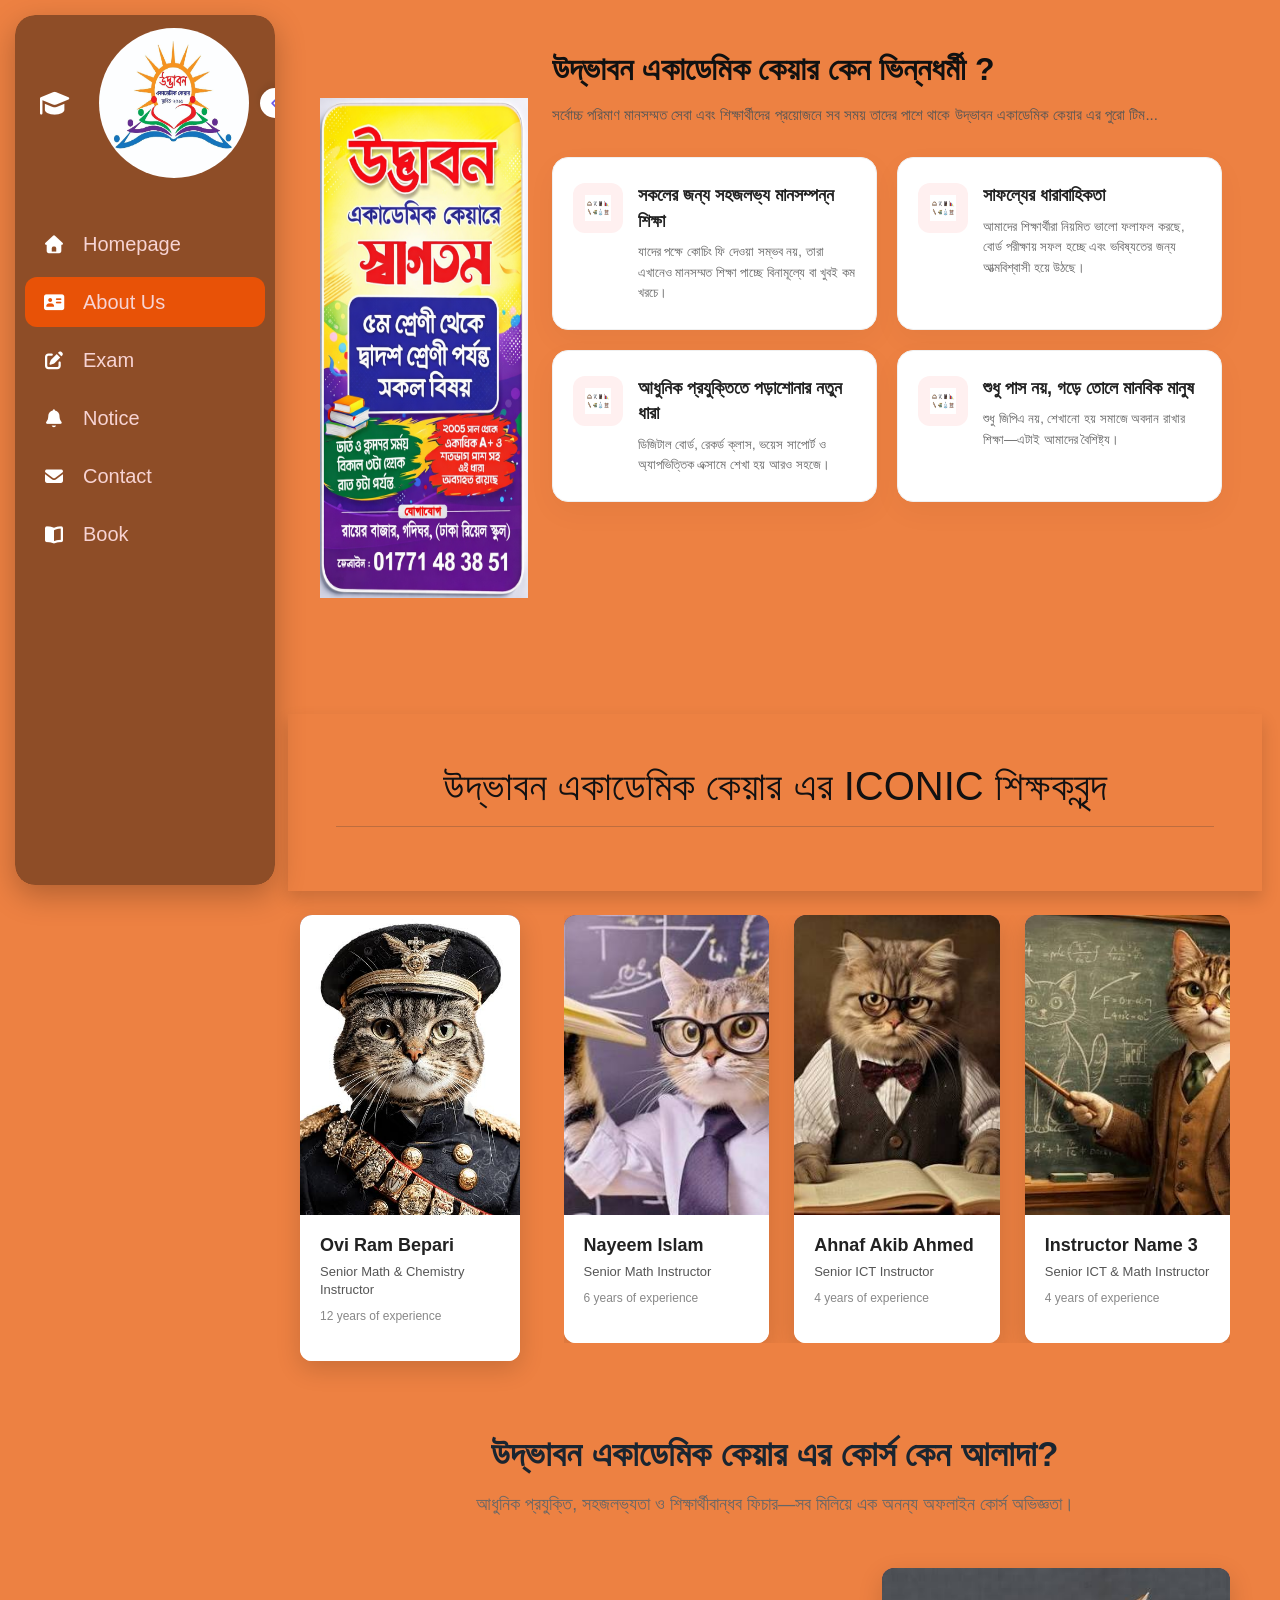
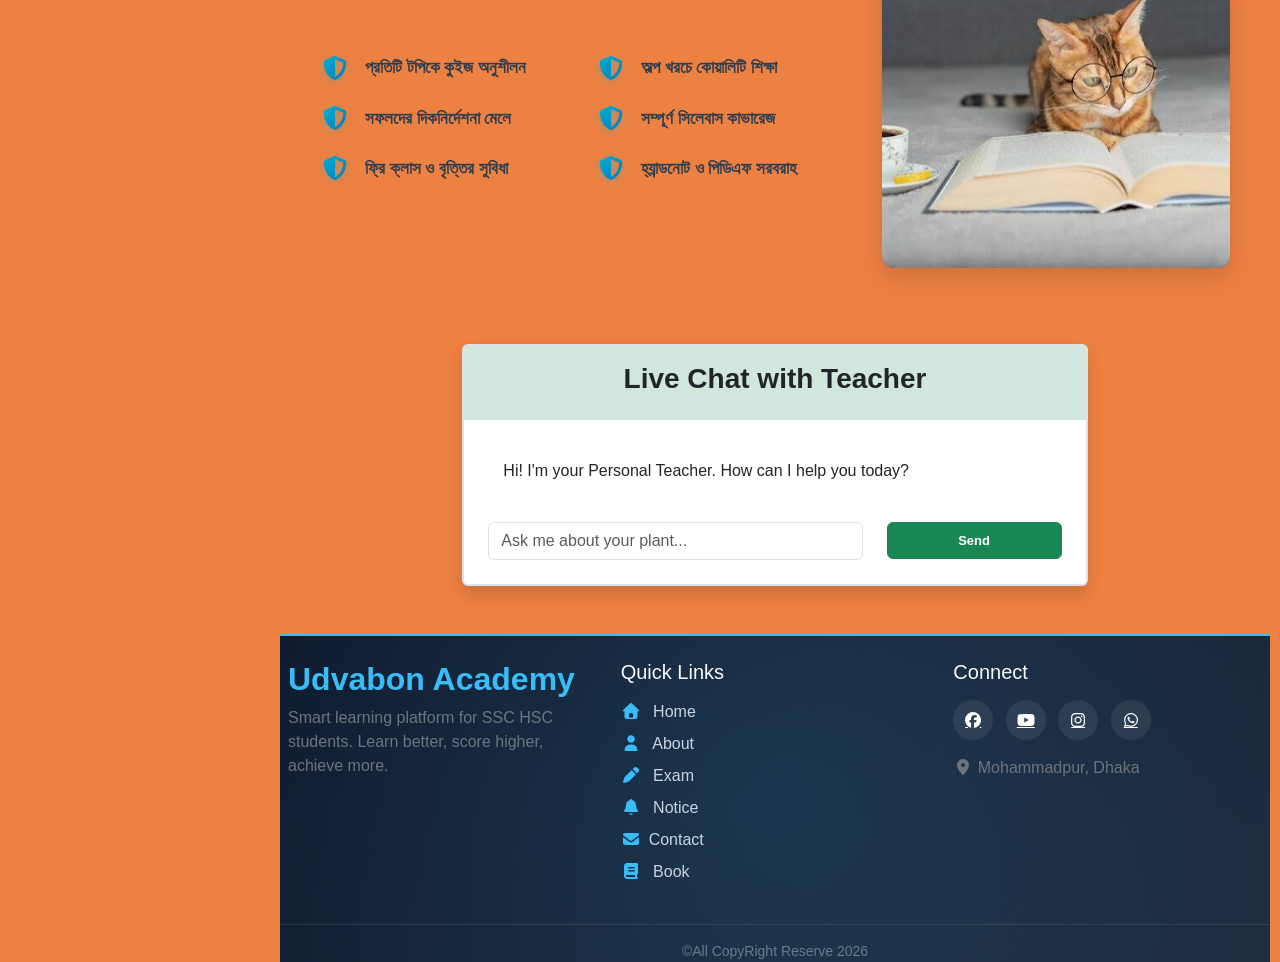
<file: about.html>
<!DOCTYPE html>
<html lang="en">

<head>
    <meta charset="UTF-8">
    <meta name="viewport" content="width=device-width, initial-scale=1.0">
    <title>Aboute</title>
</head>
<link rel="stylesheet" href="css/all.css">
<link rel="stylesheet" href="css/bootstrap.css">
<link rel="stylesheet" href="css/style.css">
<link rel="stylesheet" href="css/about.css">
<link rel="preconnect" href="https://fonts.gstatic.com" crossorigin>
<link rel="stylesheet" href="https://cdn.jsdelivr.net/npm/swiper@11/swiper-bundle.min.css" />

<body>
    <!-- sttart nav -->
    <header>
        <div class="sidebar close d-none d-lg-block ">

            <video autoplay muted loop class="sidebar-video">
                <source src="images/nav.mp4" type="video/mp4">

            </video>

            <div class="logo-details my-5 mx-0 ">
                <a href="index.html"><i class="fa-solid fa-graduation-cap logo-icon"></i></a>
                <span class="logo_name navy mx-auto "> <a href="index.html"> <img src="images/logo.png"
                            class="rounded-circle" height="150px" width="150px" alt=""> </a> </span>
                <i class="fa-solid fa-chevron-right toggle-btn"></i>
            </div>

            <ul class="nav-links">
                <li>
                    <a href="index.html">
                        <i class="fa-solid fa-house"></i> <span class="link_name">Homepage</span>
                    </a>


                </li>
                <li class="active">
                    <a href="about.html">
                        <i class="fa-solid fa-address-card"></i> <span class="link_name">About Us</span>
                    </a>

                </li>
                <li>
                    <a href="exam.html">
                        <i class="fa-solid fa-pen-to-square"></i> <span class="link_name">Exam</span>
                    </a>

                </li>
                <li>
                    <a href="notice.html">
                        <i class="fa-solid fa-bell"></i> <span class="link_name">Notice</span>
                    </a>

                </li>
                <li>
                    <a href="contact.html">
                        <i class="fa-solid fa-envelope"></i> <span class="link_name">Contact</span>
                    </a>

                </li>

                <li>
                    <a href="book.html">
                        <i class="fa-solid fa-book-open"></i> <span class="link_name">Book</span>
                    </a>

                </li>
            </ul>
        </div>
    </header>

    <!-- end Nav -->

    <!-- Mobile Navbar -->
    <section class="porosh">

        <nav class="navbar navbar-expand-lg   fixed-top navbar-dark bg-dark d-block d-lg-none">
            <video autoplay muted loop class="sidebar-video">
                <source src="images/nav.mp4" type="video/mp4">

            </video>
            <div class="container-fluid">
                <a class="navbar-brand" href="index.html"><img src="images/logo.png " class="rounded-circle"
                        width="100%" height="50px" alt=""></a>
                <button class="navbar-toggler" type="button" data-bs-toggle="collapse" data-bs-target="#mobileNav">
                    <span class="navbar-toggler-icon"></span>
                </button>
                <div class="collapse navbar-collapse" id="mobileNav">
                    <ul class="navbar-nav ms-auto menu">
                        <li class="nav-item"><a class="nav-link" href="index.html">Homepage</a></li>
                        <li class="nav-item"><a class="nav-link" href="about.html">About Us</a></li>
                        <li class="nav-item"><a class="nav-link" href="exam.html">Exam</a></li>
                        <li class="nav-item"><a class="nav-link" href="notice.html">Notice</a></li>
                        <li class="nav-item"><a class="nav-link" href="contact.html">Contact</a></li>
                        <li class="nav-item"><a class="nav-link" href="book.html">Book</a></li>
                    </ul>
                </div>
            </div>
        </nav>
    </section>
    <!-- mobile nav end -->

    <!-- start best cocing -->
    <div class="container-fluid mt-0">
        <section class="navy7  ">
            <div class="row">
                <div class="col-md-12">
                    <section class="features-section my-5">
                        <div class="features-container">
                            <div class="row">
                                <div class="col-md-3 mt-5 ">
                                    <div class="features-left">
                                        <div class="feature-main-img">
                                            <img src="images/logo1.png" alt="Why Choose Us">
                                        </div>
                                    </div>
                                </div>
                                <div class="col-md-9">
                                    <div class="features-right">
                                        <h2 class="section-title">উদ্ভাবন একাডেমিক কেয়ার কেন ভিন্নধর্মী ?</h2>
                                        <p class="section-subtitle">সর্বোচ্চ পরিমাণ মানসম্মত সেবা এবং শিক্ষার্থীদের
                                            প্রয়োজনে
                                            সব
                                            সময় তাদের পাশে থাকে উদ্ভাবন একাডেমিক কেয়ার এর পুরো টিম...</p>

                                        <div class="features-grid">



                                            <div class="feature-card">
                                                <div class="feature-icon-box">
                                                    <img src="images/icon1.png" alt="Icon">
                                                </div>
                                                <div class="feature-info">
                                                    <h3>সকলের জন্য সহজলভ্য মানসম্পন্ন শিক্ষা</h3>
                                                    <p>যাদের পক্ষে কোচিং ফি দেওয়া সম্ভব নয়, তারা এখানেও মানসম্মত শিক্ষা
                                                        পাচ্ছে
                                                        বিনামূল্যে বা খুবই কম খরচে।</p>
                                                </div>
                                            </div>
                                            <div class="feature-card">
                                                <div class="feature-icon-box">
                                                    <img src="images/icon1.png" alt="Icon">
                                                </div>
                                                <div class="feature-info">
                                                    <h3>সাফল্যের ধারাবাহিকতা</h3>
                                                    <p>আমাদের শিক্ষার্থীরা নিয়মিত ভালো ফলাফল করছে, বোর্ড পরীক্ষায় সফল
                                                        হচ্ছে এবং ভবিষ্যতের জন্য আত্মবিশ্বাসী হয়ে উঠছে।</p>
                                                </div>
                                            </div>

                                            <div class="feature-card">
                                                <div class="feature-icon-box">
                                                    <img src="images/icon1.png" alt="Icon">
                                                </div>
                                                <div class="feature-info">
                                                    <h3>আধুনিক প্রযুক্তিতে পড়াশোনার নতুন ধারা</h3>
                                                    <p>ডিজিটাল বোর্ড, রেকর্ড ক্লাস, ভয়েস সাপোর্ট ও অ্যাপভিত্তিক এক্সামে
                                                        শেখা
                                                        হয়
                                                        আরও সহজে।</p>
                                                </div>
                                            </div>

                                            <div class="feature-card">
                                                <div class="feature-icon-box">
                                                    <img src="images/icon1.png" alt="Icon">
                                                </div>
                                                <div class="feature-info">
                                                    <h3>শুধু পাস নয়, গড়ে তোলে মানবিক মানুষ</h3>
                                                    <p>শুধু জিপিএ নয়, শেখানো হয় সমাজে অবদান রাখার শিক্ষা—এটাই আমাদের
                                                        বৈশিষ্ট্য।
                                                    </p>
                                                </div>
                                            </div>

                                        </div>
                                    </div>
                                </div>
                            </div>
                        </div>
                    </section>
                </div>
            </div>
        </section>
    </div>
    <!-- end best Coacing -->



    <!-- start Ceo info-->
    <div class="container-fluid">

        <section class="mt-5 ">
            <div class="row">
                <div class="col-md-12 shadow p-5">
                    <h1 class="text-center navy6 ">উদ্ভাবন একাডেমিক কেয়ার এর ICONIC শিক্ষকবৃন্দ </h1>
                    <hr>
                </div>
                <div class="col-md-3 mt-4">
                    <div class="instructor-card">
                        <div class="img-container">
                            <img src="images/t1.png" width="100%" height="100%" alt="Instructor 1">
                        </div>
                        <div class="info-container">
                            <h3>Ovi Ram Bepari</h3>
                            <p class="designation">Senior Math & Chemistry Instructor</p>
                            <p class="experience">12 years of experience</p>
                        </div>
                    </div>
                </div>

                <div class="col-md-9 mt-4">
                    <div class="slider-wrapper-section">
                        <div class="swiper mySwiper">
                            <div class="swiper-wrapper">

                                <div class="swiper-slide">
                                    <div class="instructor-card">
                                        <div class="img-container">
                                            <img src="images/t2.png" alt="Instructor 1">
                                        </div>
                                        <div class="info-container">
                                            <h3>Nayeem Islam</h3>
                                            <p class="designation">Senior Math Instructor</p>
                                            <p class="experience">6 years of experience</p>
                                        </div>
                                    </div>
                                </div>

                                <div class="swiper-slide">
                                    <div class="instructor-card">
                                        <div class="img-container">
                                            <img src="images/t3.png" alt="Instructor 2">
                                        </div>
                                        <div class="info-container">
                                            <h3>Ahnaf Akib Ahmed</h3>
                                            <p class="designation">Senior ICT Instructor</p>
                                            <p class="experience">4 years of experience</p>
                                        </div>
                                    </div>
                                </div>

                                <div class="swiper-slide">
                                    <div class="instructor-card">
                                        <div class="img-container">
                                            <img src="images/t4.png" alt="Instructor 3">
                                        </div>
                                        <div class="info-container">
                                            <h3>Instructor Name 3</h3>
                                            <p class="designation">Senior ICT & Math Instructor</p>
                                            <p class="experience">4 years of experience</p>
                                        </div>
                                    </div>
                                </div>

                                <div class="swiper-slide">
                                    <div class="instructor-card">
                                        <div class="img-container">
                                            <img src="images/t5.png" alt="Instructor 4">
                                        </div>
                                        <div class="info-container">
                                            <h3>Instructor Name 4</h3>
                                            <p class="designation">GK Instructor</p>
                                            <p class="experience">3 years of experience</p>
                                        </div>
                                    </div>
                                </div>
                                <div class="swiper-slide">
                                    <div class="instructor-card">
                                        <div class="img-container">
                                            <img src="images/t6.png" alt="Instructor 4">
                                        </div>
                                        <div class="info-container">
                                            <h3>Instructor Name 4</h3>
                                            <p class="designation">GK Instructor</p>
                                            <p class="experience">3 years of experience</p>
                                        </div>
                                    </div>
                                </div>
                                <div class="swiper-slide">
                                    <div class="instructor-card">
                                        <div class="img-container">
                                            <img src="images/t7.png" alt="Instructor 4">
                                        </div>
                                        <div class="info-container">
                                            <h3>Instructor Name 4</h3>
                                            <p class="designation">GK Instructor</p>
                                            <p class="experience">3 years of experience</p>
                                        </div>
                                    </div>
                                </div>
                                <div class="swiper-slide">
                                    <div class="instructor-card">
                                        <div class="img-container">
                                            <img src="images/t8.png" alt="Instructor 4">
                                        </div>
                                        <div class="info-container">
                                            <h3>Instructor Name 4</h3>
                                            <p class="designation">GK Instructor</p>
                                            <p class="experience">3 years of experience</p>
                                        </div>
                                    </div>
                                </div>

                            </div>
                        </div>
                    </div>
                </div>

            </div>
        </section>
    </div>
    <!-- end ceo info-->

    <!-- start diffreence -->
    <div class="container-fluid">
        <section class="feature-section">
            <div class="container">

                <div class="section-header">
                    <h2>উদ্ভাবন একাডেমিক কেয়ার এর কোর্স কেন আলাদা?</h2>
                    <p  >আধুনিক প্রযুক্তি, সহজলভ্যতা ও শিক্ষার্থীবান্ধব ফিচার—সব মিলিয়ে এক অনন্য অফলাইন কোর্স অভিজ্ঞতা।
                    </p>
                </div>

                <div class="main-content">

                    <div class="features-list">



                        <div class="feature-item">
                            <i class="fa-solid fa-shield-halved check-icon"></i>
                            <span>প্রতিটি টপিকে কুইজ অনুশীলন</span>
                        </div>

                        <div class="feature-item">
                            <i class="fa-solid fa-shield-halved check-icon"></i>
                            <span>অল্প খরচে কোয়ালিটি শিক্ষা</span>
                        </div>

                        <div class="feature-item">
                            <i class="fa-solid fa-shield-halved check-icon"></i>
                            <span>সফলদের দিকনির্দেশনা মেলে</span>
                        </div>

                        <div class="feature-item">
                            <i class="fa-solid fa-shield-halved check-icon"></i>
                            <span>সম্পূর্ণ সিলেবাস কাভারেজ</span>
                        </div>

                        <div class="feature-item">
                            <i class="fa-solid fa-shield-halved check-icon"></i>
                            <span>ফ্রি ক্লাস ও বৃত্তির সুবিধা</span>
                        </div>



                        <div class="feature-item">
                            <i class="fa-solid fa-shield-halved check-icon"></i>
                            <span>হ্যান্ডনোট ও পিডিএফ সরবরাহ</span>
                        </div>

                    </div>

                    <div class="graphics-side">
                        <div class="instructor-card">
                            <div class="img-container">
                                <img src="images/student.png" alt="Instructor 4">
                            </div>
                            
                        </div>
                    </div>

                </div>

            </div>
        </section>
    </div>
    <!-- end difffrence -->

     <!--    start Live Chat-->

    <section class="my-3">
        <div class="container-fluid">
            <div class="row">
                <div class="col-md-8  col-12 mx-auto  ">
                    <div class="card pb-4  shadow border-2 border rounded">
                        <div class="text-center bg-success-subtle p-3">
                            <h3 class="fw-bold">Live Chat with Teacher</h3>
                        </div>
                        <div class="chat-box" id="chat-box">
                            <div class=" p-4">Hi! I'm your Personal Teacher. How can I help you today?</div>
                        </div>
                        <div class="mt-5 row px-4">
                            <div class="col-8 col-md-8 ">
                                <input type="text" id="user-input" class="form-control" placeholder="Ask me about your plant..." />
                            </div>
                            <div class="col-4 col-md-4">
                                <button class="btn btn-success w-100" onclick="sendMessage()">Send</button>
                            </div>
                        </div>
                    </div>
                </div>
            </div>
        </div>
    </section>

    <!--    end Live Chat-->


    <!-- start foter -->
    <div class="container-fluid pt-5 px-0  ">
        <footer class="smart-footer  text-light mt-5">


            <div class="row p-2 g-4">

                <!-- Brand -->
                <div class="col-md-4">
                    <h2 class="fw-bold brand">Udvabon Academy</h2>
                    <p class="text-secondary">
                        Smart learning platform for SSC HSC students. Learn better, score higher, achieve more.
                    </p>
                </div>

                <!-- Links -->
                <div class="col-md-4">
                    <h5 class="mb-3">Quick Links</h5>

                    <a href="index.html" class="smart-link"><i class="fa-solid fa-house"></i> Home</a>
                    <a href="about.html" class="smart-link"><i class="fa-solid fa-user"></i> About</a>
                    <a href="exam.html" class="smart-link"><i class="fa-solid fa-pen"></i> Exam</a>
                    <a href="about.html" class="smart-link"><i class="fa-solid fa-bell"></i> Notice</a>
                    <a href="about.html" class="smart-link"><i class="fa-solid fa-envelope"></i>Contact</a>
                    <a href="book.html" class="smart-link"><i class="fa-solid fa-book"></i> Book</a>
                    

                </div>

                <!-- Social -->
                <div class="col-md-4">
                    <h5 class="mb-3">Connect</h5>

                    <div class="social-icons">
                        <a href="#"><i class="fa-brands fa-facebook"></i></a>
                        <a href="#"><i class="fa-brands fa-youtube"></i></a>
                        <a href="#"><i class="fa-brands fa-instagram"></i></a>
                        <a href="#"><i class="fa-brands fa-whatsapp"></i></a>
                    </div>

                    <p class="mt-3 text-secondary">
                        <i class="fa-solid fa-location-dot"></i> Mohammadpur, Dhaka
                    </p>
                </div>

            </div>

            <hr class="border-secondary mt-4">

            <div class="text-center small text-secondary">
                &copy;All CopyRight Reserve 2026
                
            </div>



        </footer>
    </div>
<!-- end foter -->
    <script src="js/bootstrap.bundle.min.js"></script>
    <script src="https://cdn.jsdelivr.net/npm/swiper@11/swiper-bundle.min.js"></script>
    <script src="js/script.js"></script>


</body>

</html>
</file>
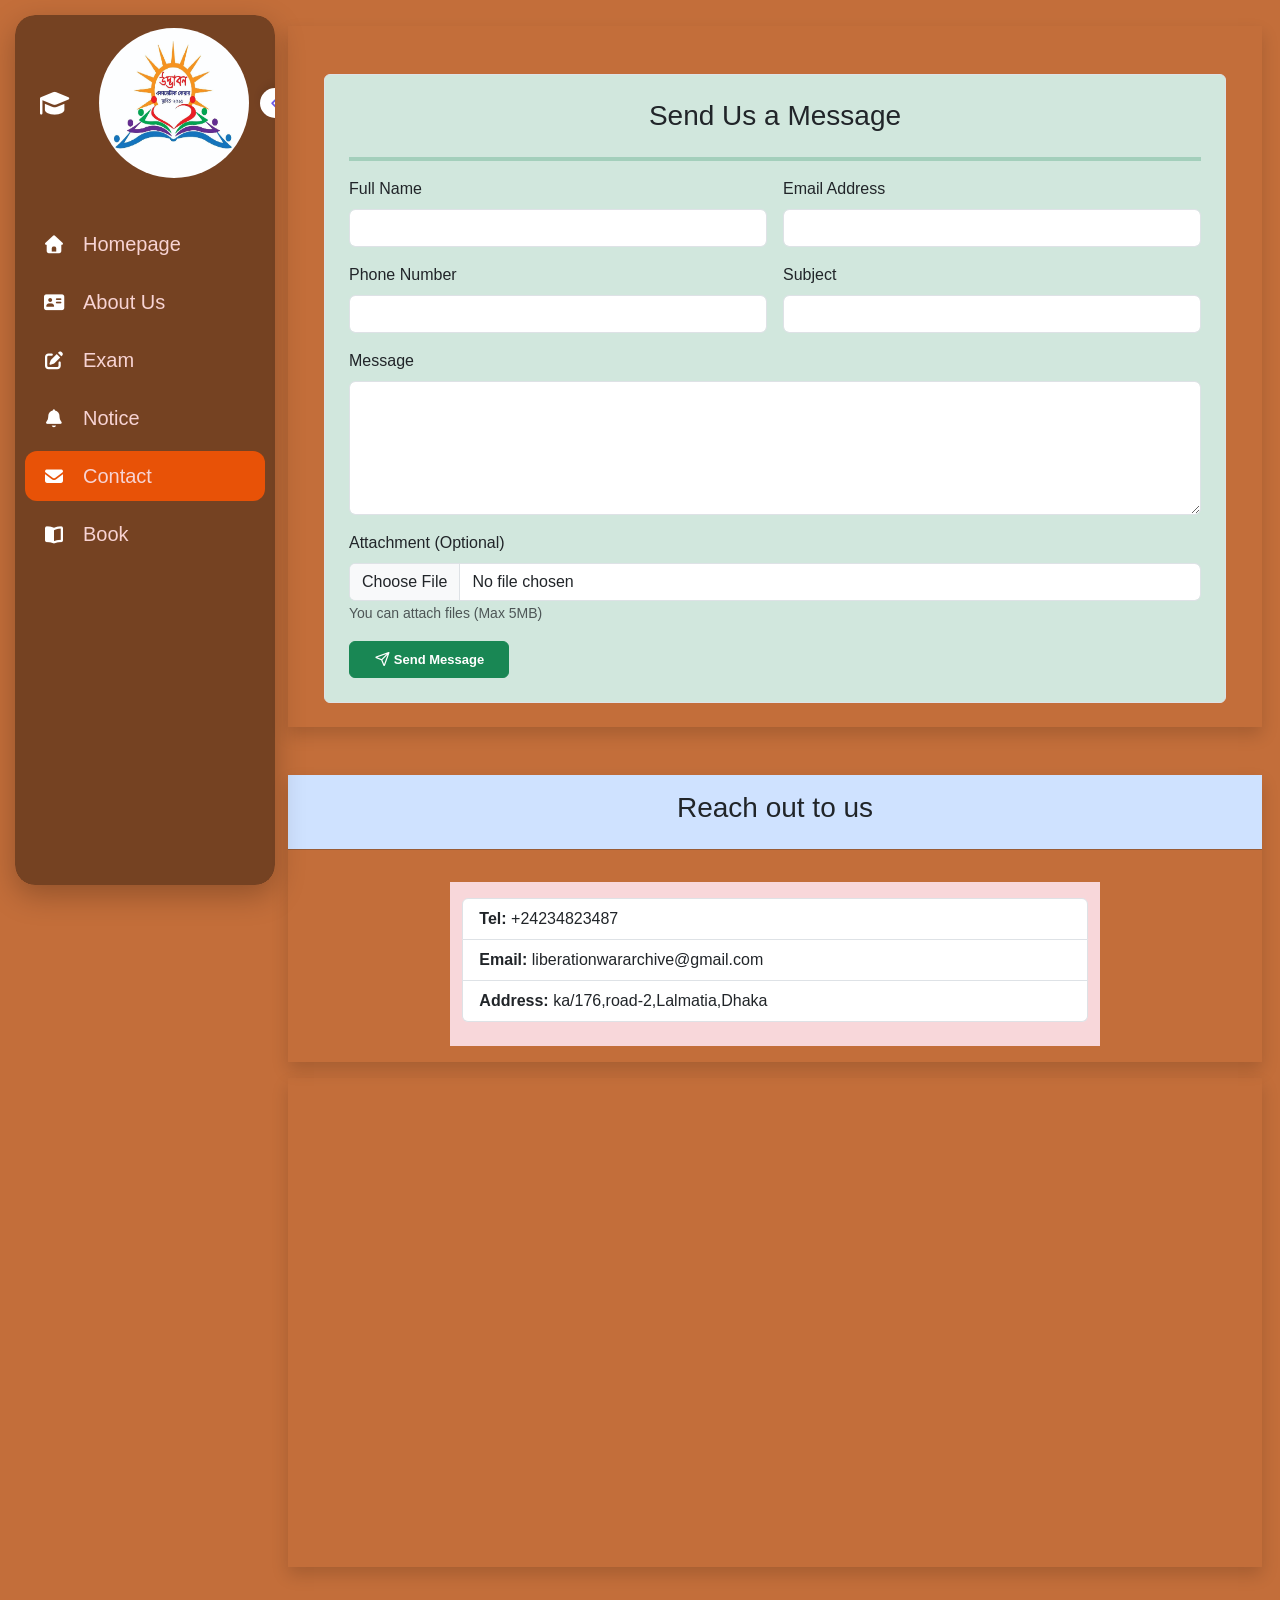
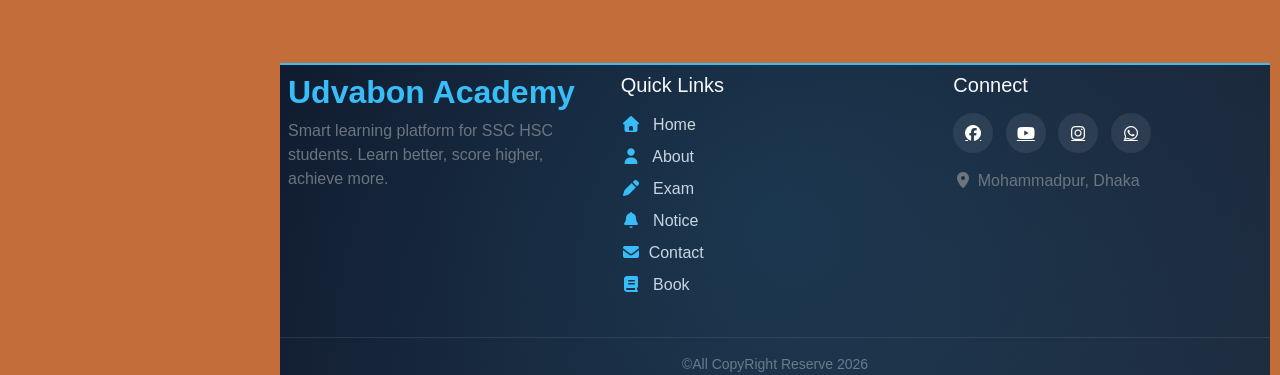
<file: contact.html>
<!DOCTYPE html>
<html lang="en">

<head>
    <meta charset="UTF-8">
    <meta name="viewport" content="width=device-width, initial-scale=1.0">
    <title>Contact</title>
</head>
<link rel="stylesheet" href="css/all.css">
<link rel="stylesheet" href="css/bootstrap.css">
<link rel="stylesheet" href="css/style.css">
<link rel="preconnect" href="https://fonts.gstatic.com" crossorigin>

<body>
    <!-- sttart nav -->
    <header>
        <div class="sidebar close d-none d-lg-block ">

            <video autoplay muted loop class="sidebar-video">
                <source src="images/nav.mp4" type="video/mp4">

            </video>

            <div class="logo-details my-5 mx-0 ">
                <a href="index.html"><i class="fa-solid fa-graduation-cap logo-icon"></i></a>
                <span class="logo_name navy mx-auto "> <a href="index.html"> <img src="images/logo.png"
                            class="rounded-circle" height="150px" width="150px" alt=""> </a> </span>
                <i class="fa-solid fa-chevron-right toggle-btn"></i>
            </div>

            <ul class="nav-links">
                <li>
                    <a href="index.html">
                        <i class="fa-solid fa-house"></i> <span class="link_name">Homepage</span>
                    </a>


                </li>
                <li>
                    <a href="about.html">
                        <i class="fa-solid fa-address-card"></i> <span class="link_name">About Us</span>
                    </a>

                </li>
                <li>
                    <a href="exam.html">
                        <i class="fa-solid fa-pen-to-square"></i> <span class="link_name">Exam</span>
                    </a>

                </li>
                <li>
                    <a href="notice.html">
                        <i class="fa-solid fa-bell"></i> <span class="link_name">Notice</span>
                    </a>

                </li>
                <li class="active">
                    <a href="contact.html">
                        <i class="fa-solid fa-envelope"></i> <span class="link_name">Contact</span>
                    </a>

                </li>

                <li>
                    <a href="book.html">
                        <i class="fa-solid fa-book-open"></i> <span class="link_name">Book</span>
                    </a>

                </li>
            </ul>
        </div>
    </header>

    <!-- end Nav -->

<!-- Mobile Navbar -->
     <section class="porosh">
        
    <nav class="navbar navbar-expand-lg   fixed-top navbar-dark bg-dark d-block d-lg-none">
        <video autoplay muted loop class="sidebar-video">
                <source src="images/nav.mp4" type="video/mp4">

            </video>
        <div class="container-fluid">
            <a class="navbar-brand" href="index.html"><img src="images/logo.png " class="rounded-circle"  width="100%" height="50px" alt=""></a>
            <button class="navbar-toggler" type="button" data-bs-toggle="collapse" data-bs-target="#mobileNav">
                <span class="navbar-toggler-icon"></span>
            </button>
            <div class="collapse navbar-collapse" id="mobileNav">
                <ul class="navbar-nav ms-auto menu ">
                    <li class="nav-item"><a class="nav-link" href="index.html">Homepage</a></li>
                    <li class="nav-item"><a class="nav-link" href="about.html">About Us</a></li>
                    <li class="nav-item"><a class="nav-link" href="exam.html">Exam</a></li>
                    <li class="nav-item"><a class="nav-link" href="notice.html">Notice</a></li>
                    <li class="nav-item"><a class="nav-link" href="contact.html">Contact</a></li>
                    <li class="nav-item"><a class="nav-link" href="book.html">Book</a></li>
                </ul>
            </div>
        </div>
    </nav>
</section>
<!-- mobile nav end -->


    <!-- start form -->

    <div class="container-fluid navy12 ">

        <section class="my-5">
            <div class=" shadow row p-4 g-4">
                <div class="col-md-12">
                    <div class="p-4 border rounded bg-success-subtle">
                        <h3 class="mb-4 text-center   ">Send Us a Message</h3>
                        <hr class="border-success border-4">
                        <form>
                            <div class="row g-3">
                                <div class="col-md-6">
                                    <label class="form-label">Full Name</label>
                                    <input type="text" class="form-control">
                                </div>
                                <div class="col-md-6">
                                    <label class="form-label">Email Address</label>
                                    <input type="email" class="form-control">
                                </div>

                                <div class="col-md-6">
                                    <label class="form-label">Phone Number</label>
                                    <input type="text" class="form-control">
                                </div>
                                <div class="col-md-6">
                                    <label class="form-label">Subject</label>
                                    <input type="text" class="form-control">
                                </div>

                                <div class="col-md-12">
                                    <label class="form-label">Message</label>
                                    <textarea class="form-control" rows="5"></textarea>
                                </div>

                                <div class="col-md-12">
                                    <label class="form-label">Attachment (Optional)</label>
                                    <input type="file" class="form-control">
                                    <small class="text-muted">You can attach files (Max 5MB)</small>
                                </div>

                                <div class="col-md-12">
                                    <button type="submit" class="btn btn-success px-4">
                                        <i class="fa-regular fa-paper-plane"></i> Send Message
                                    </button>
                                </div>
                            </div>
                        </form>
                    </div>
                </div>
            </div>
        </section>
    </div>

    <!-- end form -->
    <!-- start reach us -->
    <section>
        <div class="container-fluid">
            <div class="row shadow">
                <div class="col-md-12   bg-primary-subtle">
                    <h3 class="text-center p-3">Reach out to us</h3>

                </div>
                <hr>
                <div class="col-md-8 bg-danger-subtle my-3 mx-auto">
                    <ul class="list-group mt-3 mb-4">
                        <li class="list-group-item"><strong>Tel:</strong> +24234823487</li>
                        <li class="list-group-item"><strong>Email:</strong> liberationwararchive@gmail.com</li>
                        <li class="list-group-item"><strong>Address:</strong> ka/176,road-2,Lalmatia,Dhaka</li>
                    </ul>
                </div>
            </div>
        </div>
    </section>
    <!-- end Reach Us -->
    <!-- start map -->
    <section class="mt-3">
        <div class="container-fluid">
            <div class="row shadow">
                <div class="col-md-12 col-12 mx-auto mx-3 my-3 mx-3">
                    <iframe
                        src="https://www.google.com/maps/embed?pb=!1m18!1m12!1m3!1d3651.8946565877304!2d90.36074147507252!3d23.751135688748615!2m3!1f0!2f0!3f0!3m2!1i1024!2i768!4f13.1!3m3!1m2!1s0x3755bf452373e131%3A0x2c2bf1f646a8d715!2sBlooming%20Child%20Kindergarten%20and%20High%20School!5e0!3m2!1sen!2sbd!4v1781098381789!5m2!1sen!2sbd"
                        width="100%" height="450" style="border:0;" allowfullscreen="" loading="lazy"
                        referrerpolicy="no-referrer-when-downgrade"></iframe>
                </div>
            </div>

        </div>
    </section>
    <!-- end map -->

     <!-- start foter -->
    <div class="container-fluid pt-5 px-0  ">
        <footer class="smart-footer  text-light mt-5">


            <div class="row p-2 g-4">

                <!-- Brand -->
                <div class="col-md-4">
                    <h2 class="fw-bold brand">Udvabon Academy</h2>
                    <p class="text-secondary">
                        Smart learning platform for SSC HSC students. Learn better, score higher, achieve more.
                    </p>
                </div>

                <!-- Links -->
                <div class="col-md-4">
                    <h5 class="mb-3">Quick Links</h5>

                    <a href="index.html" class="smart-link"><i class="fa-solid fa-house"></i> Home</a>
                    <a href="about.html" class="smart-link"><i class="fa-solid fa-user"></i> About</a>
                    <a href="exam.html" class="smart-link"><i class="fa-solid fa-pen"></i> Exam</a>
                    <a href="about.html" class="smart-link"><i class="fa-solid fa-bell"></i> Notice</a>
                    <a href="about.html" class="smart-link"><i class="fa-solid fa-envelope"></i>Contact</a>
                    <a href="book.html" class="smart-link"><i class="fa-solid fa-book"></i> Book</a>
                    

                </div>

                <!-- Social -->
                <div class="col-md-4">
                    <h5 class="mb-3">Connect</h5>

                    <div class="social-icons">
                        <a href="#"><i class="fa-brands fa-facebook"></i></a>
                        <a href="#"><i class="fa-brands fa-youtube"></i></a>
                        <a href="#"><i class="fa-brands fa-instagram"></i></a>
                        <a href="#"><i class="fa-brands fa-whatsapp"></i></a>
                    </div>

                    <p class="mt-3 text-secondary">
                        <i class="fa-solid fa-location-dot"></i> Mohammadpur, Dhaka
                    </p>
                </div>

            </div>

            <hr class="border-secondary mt-4">

            <div class="text-center small text-secondary">
                &copy;All CopyRight Reserve 2026
                
            </div>



        </footer>
    </div>
<!-- end foter -->
    <script src="js/bootstrap.bundle.min.js"></script>
    <script src="js/script.js"></script>
</body>

</html>
</file>
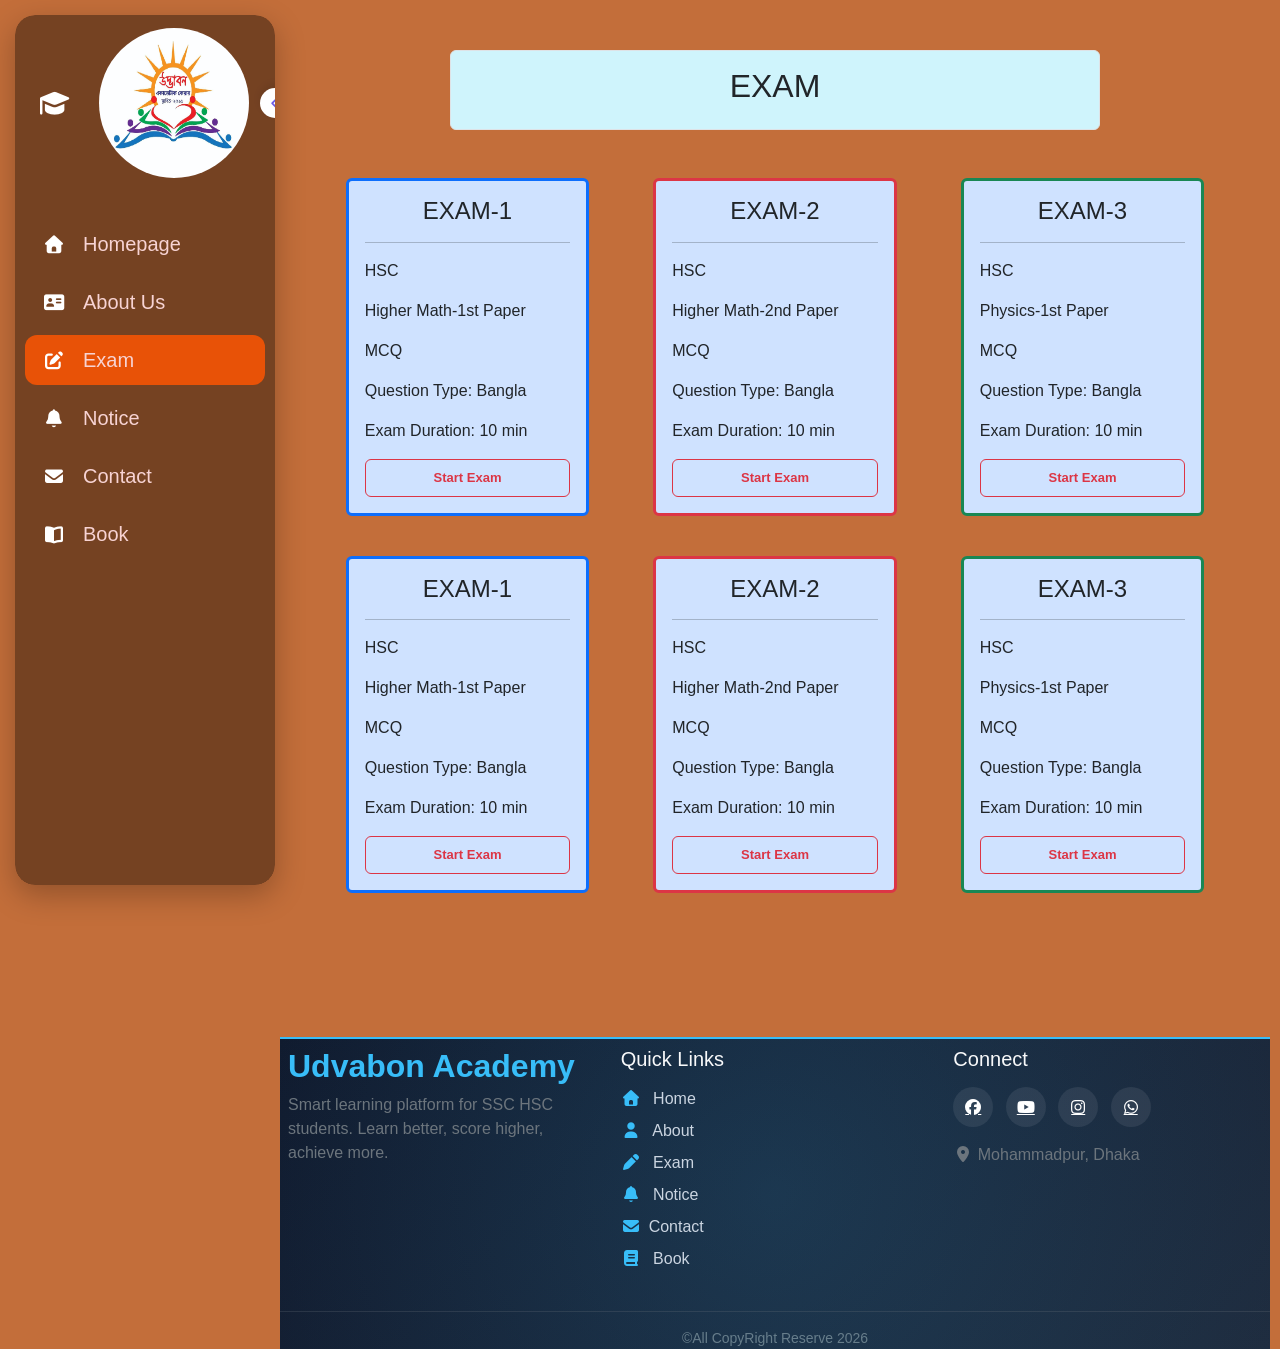
<file: exam.html>
<!DOCTYPE html>
<html lang="en">

<head>
    <meta charset="UTF-8">
    <meta name="viewport" content="width=device-width, initial-scale=1.0">
    <title>Exam</title>
</head>
<link rel="stylesheet" href="css/all.css">
<link rel="stylesheet" href="css/bootstrap.css">
<link rel="stylesheet" href="css/style.css">
<link rel="preconnect" href="https://fonts.gstatic.com" crossorigin>

<body>
    <!-- sttart nav -->
    <header>
        <div class="sidebar close d-none d-lg-block ">

            <video autoplay muted loop class="sidebar-video">
                <source src="images/nav.mp4" type="video/mp4">

            </video>

            <div class="logo-details my-5 mx-0 ">
                <a href="index.html"><i class="fa-solid fa-graduation-cap logo-icon"></i></a>
                <span class="logo_name navy mx-auto "> <a href="index.html"> <img src="images/logo.png"
                            class="rounded-circle" height="150px" width="150px" alt=""> </a> </span>
                <i class="fa-solid fa-chevron-right toggle-btn"></i>
            </div>

            <ul class="nav-links">
                <li >
                    <a href="index.html">
                        <i class="fa-solid fa-house"></i> <span class="link_name">Homepage</span>
                    </a>


                </li>
                <li>
                    <a href="about.html">
                        <i class="fa-solid fa-address-card"></i> <span class="link_name">About Us</span>
                    </a>

                </li>
                <li class="active">
                    <a href="exam.html">
                        <i class="fa-solid fa-pen-to-square"></i> <span class="link_name">Exam</span>
                    </a>

                </li>
                <li>
                    <a href="notice.html">
                        <i class="fa-solid fa-bell"></i> <span class="link_name">Notice</span>
                    </a>

                </li>
                <li>
                    <a href="contact.html">
                        <i class="fa-solid fa-envelope"></i> <span class="link_name">Contact</span>
                    </a>

                </li>

                 <li>
                    <a href="book.html">
                        <i class="fa-solid fa-book-open"></i> <span class="link_name">Book</span>
                    </a>

                </li>
            </ul>
        </div>
    </header>

    <!-- end Nav -->


    <!-- Mobile Navbar -->
     <section class="porosh">
        
    <nav class="navbar navbar-expand-lg   fixed-top navbar-dark bg-dark d-block d-lg-none">
        <video autoplay muted loop class="sidebar-video">
                <source src="images/nav.mp4" type="video/mp4">

            </video>
        <div class="container-fluid">
            <a class="navbar-brand" href="index.html"><img src="images/logo.png " class="rounded-circle"  width="100%" height="50px" alt=""></a>
            <button class="navbar-toggler" type="button" data-bs-toggle="collapse" data-bs-target="#mobileNav">
                <span class="navbar-toggler-icon"></span>
            </button>
            <div class="collapse navbar-collapse" id="mobileNav">
                <ul class="navbar-nav ms-auto menu ">
                    <li class="nav-item"><a class="nav-link" href="index.html">Homepage</a></li>
                    <li class="nav-item"><a class="nav-link" href="about.html">About Us</a></li>
                    <li class="nav-item"><a class="nav-link" href="exam.html">Exam</a></li>
                    <li class="nav-item"><a class="nav-link" href="notice.html">Notice</a></li>
                    <li class="nav-item"><a class="nav-link" href="contact.html">Contact</a></li>
                    <li class="nav-item"><a class="nav-link" href="book.html">Book</a></li>
                </ul>
            </div>
        </div>
    </nav>
</section>
<!-- mobile nav end -->

 <div class="container-fluid navy12 ">
        <section class="mt-5">
            <div class="row">
                <div class="col-md-8 mx-auto bg-info-subtle border rounded p-3">
                    <h2 class="text-center">EXAM</h2>
                </div>
            </div>
        </section>
    </div>

<!-- exam 1 start -->
 <div class="container-fluid">
    <section class="mt-5">
        <div class="row g-4 justify-content-center">
            
            <div class="col-11 col-md-3 bg-primary-subtle border rounded border-end border-3 border-primary mx-5 p-3">
                <h4 class="text-center">EXAM-1</h4>
                <hr>
                <p>HSC</p>
                <p>Higher Math-1st Paper</p>
                <p>MCQ</p>
                <p>Question Type: Bangla</p>
                <p>Exam Duration: 10 min</p>
                <a href="examp/exam1.html" class="d-block mt-3">
                    <button type="button" class="btn btn-outline-danger w-100">Start Exam</button>
                </a>
            </div>
       
            <div class="col-11 col-md-3 bg-primary-subtle border rounded border-end border-3 mx-3 border-danger p-3">
                <h4 class="text-center">EXAM-2</h4>
                <hr>
                <p>HSC</p>
                <p>Higher Math-2nd Paper</p>
                <p>MCQ</p>
                <p>Question Type: Bangla</p>
                <p>Exam Duration: 10 min</p>
                <a href="examp/exam2.html" class="d-block mt-3">
                    <button type="button" class="btn btn-outline-danger w-100">Start Exam</button>
                </a>
            </div>

            <div class="col-11 col-md-3 bg-primary-subtle border rounded border-end border-3 mx-5 border-success p-3">
                <h4 class="text-center">EXAM-3</h4>
                <hr>
                <p>HSC</p>
                <p>Physics-1st Paper</p>
                <p>MCQ</p>
                <p>Question Type: Bangla</p>
                <p>Exam Duration: 10 min</p>
                <a href="examp/exam3.html" class="d-block mt-3">
                    <button type="button" class="btn btn-outline-danger w-100">Start Exam</button>
                </a>
            </div>
            
        </div>
        <div class="row mb-5 g-4 mt-3 justify-content-center">
            
            <div class="col-11 col-md-3 bg-primary-subtle border rounded border-end border-3 border-primary mx-5 p-3">
                <h4 class="text-center">EXAM-1</h4>
                <hr>
                <p>HSC</p>
                <p>Higher Math-1st Paper</p>
                <p>MCQ</p>
                <p>Question Type: Bangla</p>
                <p>Exam Duration: 10 min</p>
                <a href="examp/exam1.html" class="d-block mt-3">
                    <button type="button" class="btn btn-outline-danger w-100">Start Exam</button>
                </a>
            </div>
       
            <div class="col-11 col-md-3 bg-primary-subtle border rounded border-end border-3 mx-3 border-danger p-3">
                <h4 class="text-center">EXAM-2</h4>
                <hr>
                <p>HSC</p>
                <p>Higher Math-2nd Paper</p>
                <p>MCQ</p>
                <p>Question Type: Bangla</p>
                <p>Exam Duration: 10 min</p>
                <a href="examp/exam2.html" class="d-block mt-3">
                    <button type="button" class="btn btn-outline-danger w-100">Start Exam</button>
                </a>
            </div>

            <div class="col-11 col-md-3 bg-primary-subtle border rounded border-end border-3 mx-5  border-success p-3">
                <h4 class="text-center">EXAM-3</h4>
                <hr>
                <p>HSC</p>
                <p>Physics-1st Paper</p>
                <p>MCQ</p>
                <p>Question Type: Bangla</p>
                <p>Exam Duration: 10 min</p>
                <a href="examp/exam3.html" class="d-block mt-3">
                    <button type="button" class="btn btn-outline-danger w-100">Start Exam</button>
                </a>
            </div>
            
        </div>
    </section>
</div>
<!-- end exam 1 -->
     <!-- start foter -->
  <div class="container-fluid footer-wrapper pt-5 px-0">
        <footer class="smart-footer  text-light mt-5">


            <div class="row p-2 g-4">

                <!-- Brand -->
                <div class="col-md-4">
                    <h2 class="fw-bold brand">Udvabon Academy</h2>
                    <p class="text-secondary">
                        Smart learning platform for SSC HSC students. Learn better, score higher, achieve more.
                    </p>
                </div>

                <!-- Links -->
                <div class="col-md-4">
                    <h5 class="mb-3">Quick Links</h5>

                    <a href="index.html" class="smart-link"><i class="fa-solid fa-house"></i> Home</a>
                    <a href="about.html" class="smart-link"><i class="fa-solid fa-user"></i> About</a>
                    <a href="exam.html" class="smart-link"><i class="fa-solid fa-pen"></i> Exam</a>
                    <a href="about.html" class="smart-link"><i class="fa-solid fa-bell"></i> Notice</a>
                    <a href="about.html" class="smart-link"><i class="fa-solid fa-envelope"></i>Contact</a>
                    <a href="book.html" class="smart-link"><i class="fa-solid fa-book"></i> Book</a>
                    

                </div>

                <!-- Social -->
                <div class="col-md-4">
                    <h5 class="mb-3">Connect</h5>

                    <div class="social-icons">
                        <a href="#"><i class="fa-brands fa-facebook"></i></a>
                        <a href="#"><i class="fa-brands fa-youtube"></i></a>
                        <a href="#"><i class="fa-brands fa-instagram"></i></a>
                        <a href="#"><i class="fa-brands fa-whatsapp"></i></a>
                    </div>

                    <p class="mt-3 text-secondary">
                        <i class="fa-solid fa-location-dot"></i> Mohammadpur, Dhaka
                    </p>
                </div>

            </div>

            <hr class="border-secondary mt-4">

            <div class="text-center small text-secondary">
                &copy;All CopyRight Reserve 2026
                
            </div>



        </footer>
    </div>
<!-- end foter -->
    <script src="js/bootstrap.bundle.min.js"></script>
    <script src="js/script.js"></script>
</body>

</html>
</file>
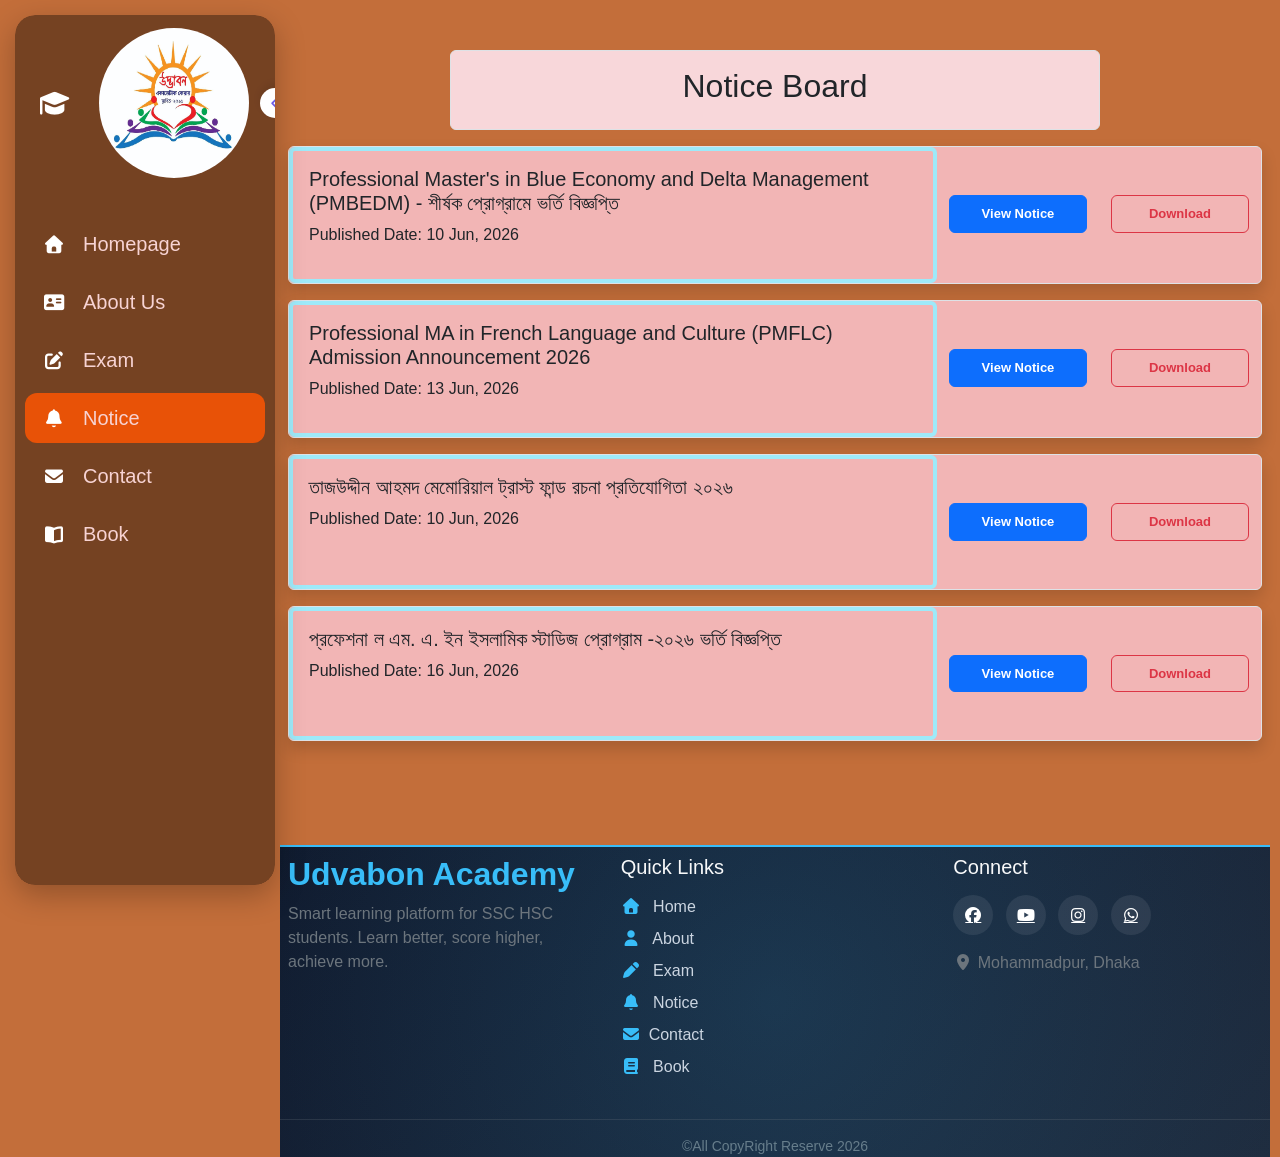
<file: notice.html>
<!DOCTYPE html>
<html lang="en">

<head>
    <meta charset="UTF-8">
    <meta name="viewport" content="width=device-width, initial-scale=1.0">
    <title>Notice</title>
</head>
<link rel="stylesheet" href="css/all.css">
<link rel="stylesheet" href="css/bootstrap.css">
<link rel="stylesheet" href="css/style.css">
<link rel="preconnect" href="https://fonts.gstatic.com" crossorigin>

<body>
    <!-- sttart nav -->
    <header>
        <div class="sidebar close d-none d-lg-block ">

            <video autoplay muted loop class="sidebar-video">
                <source src="images/nav.mp4" type="video/mp4">

            </video>

            <div class="logo-details my-5 mx-0 ">
                <a href="index.html"><i class="fa-solid fa-graduation-cap logo-icon"></i></a>
                <span class="logo_name navy mx-auto "> <a href="index.html"> <img src="images/logo.png"
                            class="rounded-circle" height="150px" width="150px" alt=""> </a> </span>
                <i class="fa-solid fa-chevron-right toggle-btn"></i>
            </div>

            <ul class="nav-links">
                <li>
                    <a href="index.html">
                        <i class="fa-solid fa-house"></i> <span class="link_name">Homepage</span>
                    </a>


                </li>
                <li>
                    <a href="about.html">
                        <i class="fa-solid fa-address-card"></i> <span class="link_name">About Us</span>
                    </a>

                </li>
                <li>
                    <a href="exam.html">
                        <i class="fa-solid fa-pen-to-square"></i> <span class="link_name">Exam</span>
                    </a>

                </li>
                <li class="active">
                    <a href="notice.html">
                        <i class="fa-solid fa-bell"></i> <span class="link_name">Notice</span>
                    </a>

                </li>
                <li>
                    <a href="contact.html">
                        <i class="fa-solid fa-envelope"></i> <span class="link_name">Contact</span>
                    </a>

                </li>

                <li>
                    <a href="book.html">
                        <i class="fa-solid fa-book-open"></i> <span class="link_name">Book</span>
                    </a>

                </li>
            </ul>
        </div>
    </header>

    <!-- end Nav -->



    <!-- Mobile Navbar -->
     <section class="porosh">
        
    <nav class="navbar navbar-expand-lg   fixed-top navbar-dark bg-dark d-block d-lg-none">
        <video autoplay muted loop class="sidebar-video">
                <source src="images/nav.mp4" type="video/mp4">

            </video>
        <div class="container-fluid">
            <a class="navbar-brand" href="index.html"><img src="images/logo.png " class="rounded-circle"  width="100%" height="50px" alt=""></a>
            <button class="navbar-toggler" type="button" data-bs-toggle="collapse" data-bs-target="#mobileNav">
                <span class="navbar-toggler-icon"></span>
            </button>
            <div class="collapse navbar-collapse" id="mobileNav">
                <ul class="navbar-nav ms-auto menu ">
                    <li class="nav-item"><a class="nav-link" href="index.html">Homepage</a></li>
                    <li class="nav-item"><a class="nav-link" href="about.html">About Us</a></li>
                    <li class="nav-item"><a class="nav-link" href="exam.html">Exam</a></li>
                    <li class="nav-item"><a class="nav-link" href="notice.html">Notice</a></li>
                    <li class="nav-item"><a class="nav-link" href="contact.html">Contact</a></li>
                    <li class="nav-item"><a class="nav-link" href="book.html">Book</a></li>
                </ul>
            </div>
        </div>
    </nav>
</section>
<!-- mobile nav end -->



    <div class="container-fluid navy12 ">
        <section class="mt-5">
            <div class="row">
                <div class="col-md-8 mx-auto bg-danger-subtle border rounded p-3">
                    <h2 class="text-center">Notice Board</h2>
                </div>
            </div>
        </section>
    </div>


    <!-- notice 1 -->
    <div class="container-fluid">
        <section class="mt-3">
            <div class="row shadow border rounded navy1 my-2">


                <div class="col-12 col-md-8 border rounded border-4 border-info-subtle p-3">
                    <h5>
                        Professional Master's in Blue Economy and Delta Management (PMBEDM) -
                        শীর্ষক প্রোগ্রামে ভর্তি বিজ্ঞপ্তি
                    </h5>
                    <p>Published Date: 10 Jun, 2026</p>
                </div>

                <!-- View Notice Button -->
                <div class="col-12 col-md-2 mt-5">
                    <button type="button" class="btn btn-primary w-100" data-bs-toggle="modal"
                        data-bs-target="#exampleModal">
                        View Notice
                    </button>
                </div>

                <!-- Download Button -->
                <div class="col-12 col-md-2 my-5">
                    <a href="images/n1.png" class="btn btn-outline-danger w-100" download>
                        Download
                    </a>
                </div>
            </div>
        </section>
    </div>

    <!-- Modal -->
    <div class="modal fade" id="exampleModal" tabindex="-1" aria-labelledby="exampleModalLabel" aria-hidden="true">
        <div class="modal-dialog modal-lg">
            <div class="modal-content">
                <div class="modal-header">
                    <button type="button" class="btn-close" data-bs-dismiss="modal" aria-label="Close"></button>
                </div>
                <div class="modal-body">
                    <img src="images/n1.png" class="img-fluid" alt="">
                </div>
            </div>
        </div>
    </div>
    <!-- notice 1 end -->
    <!-- notice 2 -->
    <div class="container-fluid">
        <section class="mt-3">
            <div class="row shadow border rounded navy1 my-2">

                
                <div class="col-12 col-md-8 border rounded border-4 border-info-subtle p-3">
                    <h5>
                       Professional MA in French Language and Culture (PMFLC) Admission Announcement 2026
                    </h5>
                    <p>Published Date: 13 Jun, 2026</p>
                </div>

                <!-- View Notice Button -->
                <div class="col-12 col-md-2 mt-5">
                    <button type="button" class="btn btn-primary w-100" data-bs-toggle="modal"
                        data-bs-target="#exampleModal2">
                        View Notice
                    </button>
                </div>

                <!-- Download Button -->
                <div class="col-12 col-md-2 my-5">
                    <a href="images/n2.png" class="btn btn-outline-danger w-100" download>
                        Download
                    </a>
                </div>
            </div>
        </section>
    </div>

    <!-- Modal -->
    <div class="modal fade" id="exampleModal2" tabindex="-1" aria-labelledby="exampleModalLabel" aria-hidden="true">
        <div class="modal-dialog modal-lg">
            <div class="modal-content">
                <div class="modal-header">
                    <button type="button" class="btn-close" data-bs-dismiss="modal" aria-label="Close"></button>
                </div>
                <div class="modal-body">
                    <img src="images/n2.png" class="img-fluid" alt="">
                </div>
            </div>
        </div>
    </div>
    <!-- notice 2 end -->
    <!-- notice 3-->
    <div class="container-fluid">
        <section class="mt-3">
            <div class="row shadow border rounded navy1 my-2">

                
                <div class="col-12 col-md-8 border rounded border-4 border-info-subtle p-3">
                    <h5>
                        তাজউদ্দীন আহমদ মেমোরিয়াল ট্রাস্ট ফান্ড রচনা প্রতিযোগিতা ২০২৬
                    </h5>
                    <p>Published Date: 10 Jun, 2026</p>
                </div>

                <!-- View Notice Button -->
                <div class="col-12 col-md-2 mt-5">
                    <button type="button" class="btn btn-primary w-100" data-bs-toggle="modal"
                        data-bs-target="#exampleModal3">
                        View Notice
                    </button>
                </div>

                <!-- Download Button -->
                <div class="col-12 col-md-2 my-5">
                    <a href="images/n3.png" class="btn btn-outline-danger w-100" download>
                        Download
                    </a>
                </div>
            </div>
        </section>
    </div>

    <!-- Modal -->
    <div class="modal fade" id="exampleModal3" tabindex="-1" aria-labelledby="exampleModalLabel" aria-hidden="true">
        <div class="modal-dialog modal-lg">
            <div class="modal-content">
                <div class="modal-header">
                    <button type="button" class="btn-close" data-bs-dismiss="modal" aria-label="Close"></button>
                </div>
                <div class="modal-body">
                    <img src="images/n3.png" class="img-fluid" alt="">
                </div>
            </div>
        </div>
    </div>
    <!-- notice 3 end -->
    <!-- notice 4 -->
    <div class="container-fluid">
        <section class="mt-3">
            <div class="row shadow border rounded navy1 my-2">

                
                <div class="col-12 col-md-8 border rounded border-4 border-info-subtle p-3">
                    <h5>
                        প্রফেশনা ল এম. এ. ইন ইসলামিক স্টাডিজ প্রোগ্রাম -২০২৬ ভর্তি বিজ্ঞপ্তি
                    </h5>
                    <p>Published Date: 16 Jun, 2026</p>
                </div>

                <!-- View Notice Button -->
                <div class="col-12 col-md-2 mt-5">
                    <button type="button" class="btn btn-primary w-100" data-bs-toggle="modal"
                        data-bs-target="#exampleModal4">
                        View Notice
                    </button>
                </div>

                <!-- Download Button -->
                <div class="col-12 col-md-2 my-5">
                    <a href="images/n4.png" class="btn btn-outline-danger w-100" download>
                        Download
                    </a>
                </div>
            </div>
        </section>
    </div>

    <!-- Modal -->
    <div class="modal fade" id="exampleModal4" tabindex="-1" aria-labelledby="exampleModalLabel" aria-hidden="true">
        <div class="modal-dialog modal-lg">
            <div class="modal-content">
                <div class="modal-header">
                    <button type="button" class="btn-close" data-bs-dismiss="modal" aria-label="Close"></button>
                </div>
                <div class="modal-body">
                    <img src="images/n4.png" class="img-fluid" alt="">
                </div>
            </div>
        </div>
    </div>
    <!-- notice 4 end -->

     <!-- start foter -->
   <div class="container-fluid footer-wrapper pt-5 px-0">
        <footer class="smart-footer  text-light mt-5">


            <div class="row p-2 g-4">

                <!-- Brand -->
                <div class="col-md-4">
                    <h2 class="fw-bold brand">Udvabon Academy</h2>
                    <p class="text-secondary">
                        Smart learning platform for SSC HSC students. Learn better, score higher, achieve more.
                    </p>
                </div>

                <!-- Links -->
                <div class="col-md-4">
                    <h5 class="mb-3">Quick Links</h5>

                    <a href="index.html" class="smart-link"><i class="fa-solid fa-house"></i> Home</a>
                    <a href="about.html" class="smart-link"><i class="fa-solid fa-user"></i> About</a>
                    <a href="exam.html" class="smart-link"><i class="fa-solid fa-pen"></i> Exam</a>
                    <a href="about.html" class="smart-link"><i class="fa-solid fa-bell"></i> Notice</a>
                    <a href="about.html" class="smart-link"><i class="fa-solid fa-envelope"></i>Contact</a>
                    <a href="book.html" class="smart-link"><i class="fa-solid fa-book"></i> Book</a>
                    

                </div>

                <!-- Social -->
                <div class="col-md-4">
                    <h5 class="mb-3">Connect</h5>

                    <div class="social-icons">
                        <a href="#"><i class="fa-brands fa-facebook"></i></a>
                        <a href="#"><i class="fa-brands fa-youtube"></i></a>
                        <a href="#"><i class="fa-brands fa-instagram"></i></a>
                        <a href="#"><i class="fa-brands fa-whatsapp"></i></a>
                    </div>

                    <p class="mt-3 text-secondary">
                        <i class="fa-solid fa-location-dot"></i> Mohammadpur, Dhaka
                    </p>
                </div>

            </div>

            <hr class="border-secondary mt-4">

            <div class="text-center small text-secondary">
                &copy;All CopyRight Reserve 2026
                
            </div>



        </footer>
    </div>
<!-- end foter -->
    <script src="js/bootstrap.bundle.min.js"></script>
    <script src="js/script.js"></script>
</body>

</html>
</file>
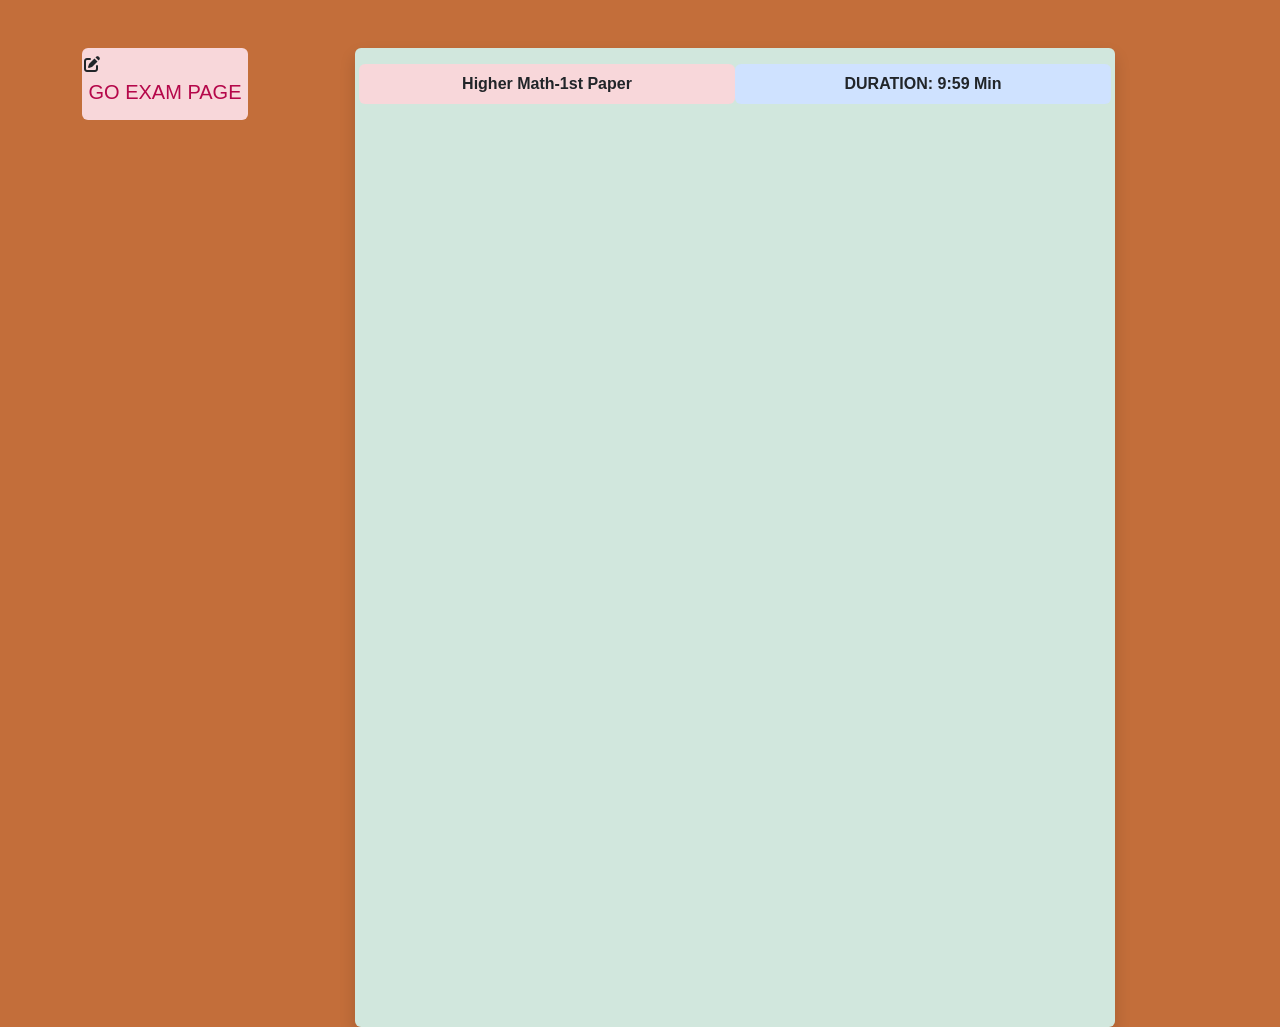
<file: examp/exam1.html>
<!DOCTYPE html>
<html lang="en">

<head>
    <meta charset="UTF-8">
    <meta name="viewport" content="width=device-width, initial-scale=1.0">
    <title>Hompage</title>
</head>
<link rel="stylesheet" href="../css/all.css">
<link rel="stylesheet" href="../css/bootstrap.css">
<link rel="stylesheet" href="../css/style.css">
<link rel="preconnect" href="https://fonts.gstatic.com" crossorigin>

<body>

    <div class="container">
        <section class="mt-5">
            <div class="row ">
                <div class="col-md-2 mb-4">
                    <nav class="navbar bg-danger-subtle rounded ">

                        <i class="fa-solid  fa-pen-to-square"> </i> <a class="navbar-brand mx-auto "
                            href="../exam.html">GO EXAM PAGE </a>

                    </nav>

                </div>
                <div class="col-md-8 mx-auto bg-success-subtle shadow rounded p-3 ">
                    <div class="row ">
                        <div class="col-6 col-md-6 rounded bg-danger-subtle text-center p-2">
                            <strong>Higher Math-1st Paper</strong>
                        </div>
                        <div class="col-6 col-md-6 rounded bg-primary-subtle navy3 text-center p-2">
                            <strong>DURATION: <span id="examTimer">10:00 </span> Min</strong>
                        </div>
                        <div class="col-md-12">
                            <iframe src="https://docs.google.com/forms/d/e/1FAIpQLSdFC8Owl7vZxgNJohXhgQArv3zoZIcyMkVkM8U0Gue7T0kphw/viewform?embedded=true" width="100%" height="900" frameborder="0" marginheight="0" marginwidth="0">Loading…</iframe>
                        </div>
                    </div>

                </div>
            </div>
        

        </section>
    </div>

    <footer>

    </footer>
    <script src="../js/bootstrap.bundle.min.js"></script>
    
    <script>
        // মোট সময় (যেমন 10 মিনিট = 600 সেকেন্ড)
        let timeLeft = 10 * 60;

        function updateTimer() {
            let minutes = Math.floor(timeLeft / 60);
            let seconds = timeLeft % 60;

            document.getElementById("examTimer").innerHTML =
                minutes + ":" + (seconds < 10 ? "0" : "") + seconds;

            if (timeLeft > 0) {
                timeLeft--;   // প্রতি সেকেন্ডে কমবে
            } else {
                clearInterval(timerInterval);
                alert("⏰ সময় শেষ!");
            }
        }

        // প্রথমে একবার কল করে 10:00 দেখাবে
        updateTimer();

        // ওয়েবসাইটে ঢুকলেই Timer শুরু হবে
        let timerInterval = setInterval(updateTimer, 1000);

    </script>
</body>

</html>
</file>
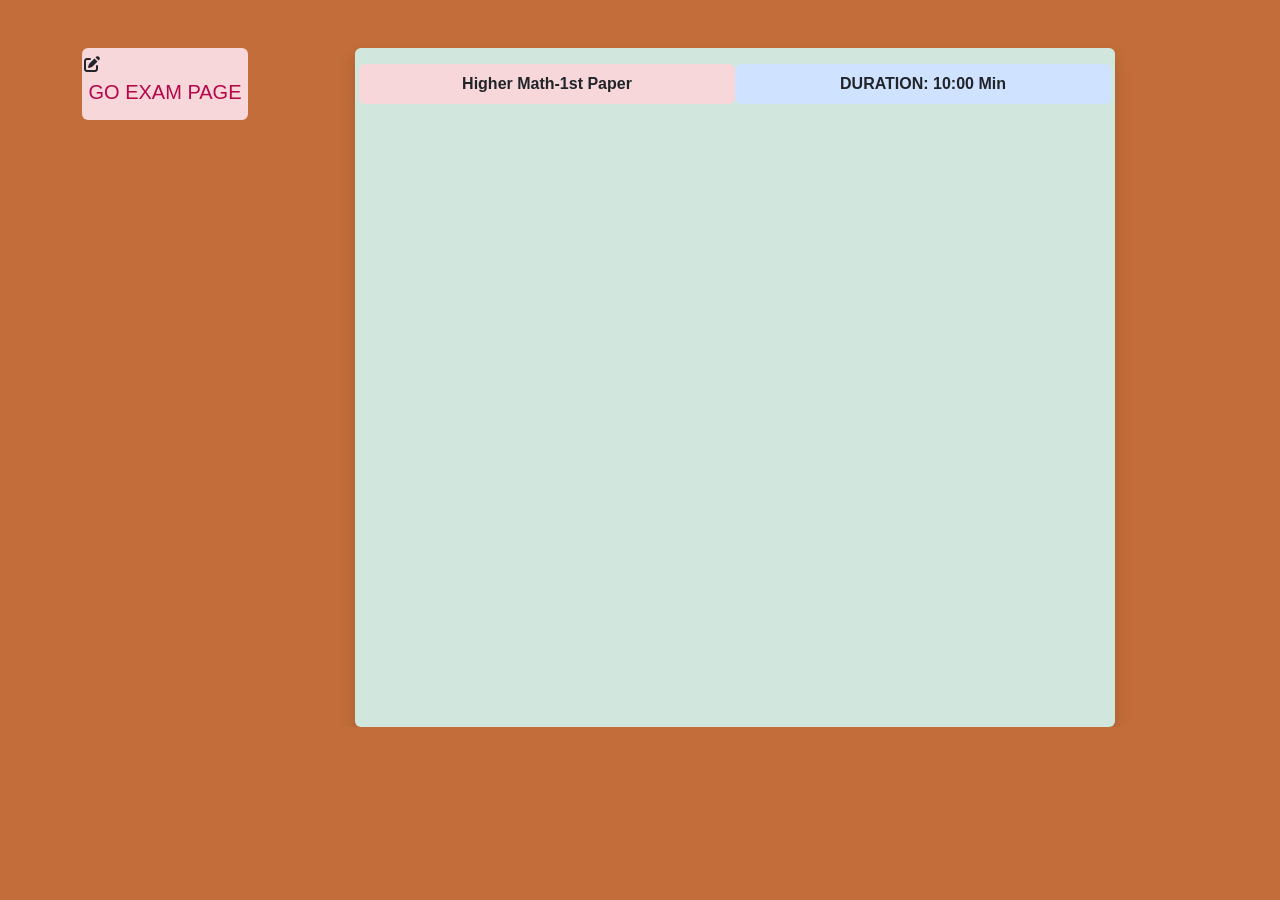
<file: examp/exam2.html>
<!DOCTYPE html>
<html lang="en">

<head>
    <meta charset="UTF-8">
    <meta name="viewport" content="width=device-width, initial-scale=1.0">
    <title>Hompage</title>
</head>
<link rel="stylesheet" href="../css/all.css">
<link rel="stylesheet" href="../css/bootstrap.css">
<link rel="stylesheet" href="../css/style.css">
<link rel="preconnect" href="https://fonts.gstatic.com" crossorigin>

<body>

    <div class="container">
        <section class="mt-5">
            <div class="row ">
                <div class="col-md-2 mb-4">
                    <nav class="navbar bg-danger-subtle rounded ">

                        <i class="fa-solid  fa-pen-to-square"> </i> <a class="navbar-brand mx-auto "
                            href="../exam.html">GO EXAM PAGE </a>

                    </nav>

                </div>
                <div class="col-md-8 mx-auto bg-success-subtle shadow rounded p-3 ">
                    <div class="row ">
                        <div class="col-6 col-md-6 rounded bg-danger-subtle text-center p-2">
                            <strong>Higher Math-1st Paper</strong>
                        </div>
                        <div class="col-6 col-md-6 rounded bg-primary-subtle navy3 text-center p-2">
                            <strong>DURATION: <span id="examTimer">10:00 </span> Min</strong>
                        </div>
                        <div class="col-md-12navy4 ">
                            <iframe src="https://docs.google.com/forms/d/e/1FAIpQLSdFC8Owl7vZxgNJohXhgQArv3zoZIcyMkVkM8U0Gue7T0kphw/viewform?embedded=true" width="100%" height="600" frameborder="0" marginheight="0" marginwidth="0">Loading…</iframe>
                        </div>
                    </div>

                </div>
            </div>
        

        </section>
    </div>

    <footer>

    </footer>
    <script src="../js/bootstrap.bundle.min.js"></script>
    
    <script>
        // মোট সময় (যেমন 10 মিনিট = 600 সেকেন্ড)
        let timeLeft = 10 * 60;

        function updateTimer() {
            let minutes = Math.floor(timeLeft / 60);
            let seconds = timeLeft % 60;

            document.getElementById("examTimer").innerHTML =
                minutes + ":" + (seconds < 10 ? "0" : "") + seconds;

            if (timeLeft > 0) {
                timeLeft--;   // প্রতি সেকেন্ডে কমবে
            } else {
                clearInterval(timerInterval);
                alert("⏰ সময় শেষ!");
            }
        }

        // প্রথমে একবার কল করে 10:00 দেখাবে
        updateTimer();

        // ওয়েবসাইটে ঢুকলেই Timer শুরু হবে
        let timerInterval = setInterval(updateTimer, 1000);

    </script>
</body>

</html>
</file>
<file: css/style.css>
/* ==========================================
   ১. রিসেট এবং গ্লোবাল স্টাইল
   ========================================== */
* {
    margin: 0;
    padding: 0;
    box-sizing: border-box;
    font-family: 'Segoe UI', Tahoma, Geneva, Verdana, sans-serif;
}

body {
    background: #da6104;
}

/* ==========================================
   ২. সাইডবার মূল কাঠামো (ভিডিও ব্যাকগ্রাউন্ডসহ)
   ========================================== */
.sidebar {
    position: fixed;
    top: 15px;
    left: 15px;
    bottom: 15px;
    width: 260px;
    border-radius: 20px;
    padding: 10px;
    z-index: 100;
    overflow: hidden; /* ভিডিও যেন বর্ডারের বাইরে না যায় */
    transition: all 0.5s ease;
    box-shadow: 0 10px 30px rgba(0, 0, 0, 0.25); /* ভিডিওর সুবিধার্থে শ্যাডো একটু ডার্ক করা হয়েছে */
}

/* সাইডবার বন্ধ থাকলে উইডথ */
.sidebar.close {
    width: 78px;  
}

/* ভিডিও ব্যাকগ্রাউন্ড স্টাইল */
.sidebar-video {
    position: absolute;
    top: 0;
    left: 0;
    width: 100%;
    height: 100%;
    object-fit: cover; /* ভিডিও পুরো জায়গা ঢেকে রাখবে */
    border-radius: 20px;
    z-index: -2; /* ভিডিওকে সবার পেছনে পাঠানো */
}

/* ভিডিওর ওপর হালকা ডার্ক লেয়ার (লেখাগুলো স্পষ্ট দেখার জন্য) */
.sidebar::before {
    content: '';
    position: absolute;
    top: 0;
    left: 0;
    width: 100%;
    height: 100%;
    background: rgba(0, 0, 0, 0.4); /* প্রয়োজনানুযায়ী অন্ধকার বা উজ্জ্বল করতে পারবেন */
    z-index: -1;
    border-radius: 20px;
}

/* ==========================================
   ৩. লোগো এবং টগল বাটন সেকশন
   ========================================== */
.sidebar .logo-details {
    height: 60px;
    width: 100%;
    display: flex;
    align-items: center;
    position: relative;
}

.sidebar .logo-details .logo-icon {
    font-size: 26px;
    color: #fff;
    height: 50px;
    min-width: 58px;
    text-align: center;
    line-height: 50px;
}

.sidebar .logo-details .logo_name {
    font-size: 20px;
    color: #fff;
    font-weight: 600;
    transition: all 0.5s ease;
}

/* সাইডবার ক্লোজ থাকলে লোগোর নাম হাইড */
.sidebar.close .logo-details .logo_name {
    opacity: 0;
    pointer-events: none;
}

/* টগল (অ্যারো) বাটন */
.sidebar .logo-details .toggle-btn {
    position: absolute;
    top: 50%;
    right: -25px;
    transform: translateY(-50%) rotate(180deg);
    height: 30px;
    width: 30px;
    background: #fff;
    color: #6c5ce7;
    text-align: center;
    line-height: 30px;
    border-radius: 50%;
    font-size: 14px;
    cursor: pointer;
    transition: all 0.5s ease;
    box-shadow: 0 4px 10px rgba(0,0,0,0.1);
}

.sidebar.close .logo-details .toggle-btn {
    transform: translateY(-50%) rotate(0deg);
    right: -22px;
}

/* ==========================================
   ৪. মেনু লিংক এবং আইকন সমূহ
   ========================================== */
.sidebar .nav-links {
    height: 100%;
    padding: 30px 0 150px 0;
    overflow: auto;
}

.sidebar .nav-links::-webkit-scrollbar {
    display: none;
}

.sidebar .nav-links li {
    position: relative;
    list-style: none;
    transition: all 0.5s ease;
    border-radius: 12px;
    margin: 8px 0;
}

/* মেনু হোভার ও একটিভ ব্যাকগ্রাউন্ড */
.sidebar .nav-links li:hover,
.sidebar .nav-links li.active {
    background: rgb(232, 82, 7);
}

.sidebar .nav-links li a {
    display: flex;
    align-items: center;
    text-decoration: none;
    height: 50px;
}

.sidebar .nav-links li i {
    height: 50px;
    min-width: 58px;
    text-align: center;
    line-height: 50px;
    color: #fff;
    font-size: 18px;
    transition: all 0.5s ease;
}

/* আইকন জুম অ্যানিমেশন */
.sidebar .nav-links li:hover i {
    transform: scale(1.15);
}

.sidebar .nav-links li .link_name {
    font-size: 20px;
    font-weight: 500;
    color: #f7d3d3;
    transition: all 0.5s ease;
    
}

/* সাইডবার ক্লোজ থাকলে মেনুর নাম হাইড */
.sidebar.close .nav-links li .link_name {
    opacity: 0;
    pointer-events: none;
}

/* ==========================================
   ৫. মেইন কনটেন্ট এরিয়া (বুটস্ট্র্যাপ রেসপনসিভ স্পেস)
   ========================================== */

.home-section {
    position: relative;
    min-height: 100vh;
    margin-left: 285px; 
    width: calc(100% - 285px); 
    transition: all 0.5s ease;
    padding: 15px;
    overflow-x: hidden; 
}

.sidebar.close ~ .home-section {
    margin-left: 103px;
    width: calc(100% - 103px);
}

/* এক্সট্রা ক্লাস */

.container-fluid{
    margin-left: 280px;
    width: calc(100% - 290px);
    padding: 0 20px;
   
}








.navy1{
    background-color: rgb(242, 181, 181);
}
.navy2{
background-color: #e70c79;
}

.navy7{
margin-top:0px !important;
}
.navy8{
   background: #b77942;
}


.porosh{
   margin-top:50px;
}

.menu li a {
font-weight: bold;
font-size: 24px;
color: #f0ad93;
}

.navbar-brand{
    font-weight: 500;
    color: #b5074a;
    
}
.navy3{
    font-weight: bold;
}
.navy4{
    background-color: #e70c79;
}

/* start slider video */
/* --- Video Hero Section Styles --- */
.video-hero {
    position: relative;
    width: 100%;
    height: 86vh; /* পুরো স্ক্রিন জুড়ে থাকবে */
    overflow: hidden;
    display: flex;
    border-radius: 20px;
    align-items: center; 
    justify-content: center;
    background-color: #000; /* ভিডিও লোড হওয়ার পূর্ব পর্যন্ত ব্যাকগ্রাউন্ড কালো থাকবে */
}

/* ব্যাকগ্রাউন্ড ভিডিওর স্টাইল */
.hero-bg-video {
    position: absolute;
    top: 50%;
    left: 50%;
    min-width: 100%;
    min-height: 100%;
    width: auto;
    height: auto;
    z-index: 1;
    transform: translate(-50%, -50%);
    object-fit: cover;
}

/* ভিডিওর ওপরের কালো ওভারলে */
.video-overlay {
    position: absolute;
    top: 0;
    left: 0;
    width: 100%;
    height: 100%;
    background: rgba(0, 0, 0, 0.6); /* ০.৬ দিয়ে অন্ধকার ভাব নিয়ন্ত্রণ করা হয়েছে যেন লেখা ফুটে ওঠে */
    z-index: 2;
}

/* ভিডিওর ওপরের টেক্সট কন্টেন্ট */
.video-content {
    position: relative;
    z-index: 3;
    color: #ffffff;
    padding: 0 20px;
}



/* end slider video */

.navy5{
    color: #ebe23e;
}
.navy6{
    color: #121112;
}

.about , .career p{
    font-size: 18px;
    line-height: 34px;
    text-align: justify;
    /*font-family: "Lobster Two", sans-serif!important;*/
}




body {
  background-color: #c36e3a; /* হালকা গোলাপি ব্যাকগ্রাউন্ড */
}

.course-card {
  background: #fff;
  border-radius: 10px;
  padding: 20px;
  text-align: center;
  transition: 0.3s;
  box-shadow: 0 2px 5px rgba(0,0,0,0.1);
  cursor: pointer;
}

.course-card:hover {
  transform: translateY(-5px);
}

.course-icon {
  font-size: 40px;
  color: #d63384;
  margin-bottom: 10px;
}

.free-icon {
  font-size: 40px;
  color: green;
}
/* end courch  */


.course-link {
  text-decoration: none;   /* underline বন্ধ করবে */
  color: #1b1a1a;          /* নিজের পছন্দমতো রঙ */
  font-weight: bold;
}


/* start book */



.header-title {
    margin-bottom: 30px;
    color: #fff;
}

.header-title h2 {
    font-size: 28px;
    margin-bottom: 5px;
}

/* গ্রিড লেআউট (এক লাইনে কয়টি বই থাকবে) */
.book-grid {
    display: grid;
    grid-template-columns: repeat(auto-fill, minmax(220px, 1fr));
    gap: 25px;
}

/* বুক কার্ড ডিজাইন */
.book-card {
    background: rgba(255, 255, 255, 0.1);
    backdrop-filter: blur(10px);
    border-radius: 12px;
    overflow: hidden;
    border: 1px solid rgba(255, 255, 255, 0.2);
    transition: transform 0.3s ease, box-shadow 0.3s ease;
    display: flex;
    flex-direction: column;
}

.book-card:hover {
    transform: translateY(-5px);
    box-shadow: 0 10px 20px rgba(0,0,0,0.2);
}

/* বইয়ের প্রচ্ছদ */
.book-cover {
    height: 240px;
    overflow: hidden;
    background: #444;
}

.book-cover img {
    width: 100%;
    height: 100%;
    object-fit: cover;
}

/* বইয়ের তথ্য */
.book-info {
    padding: 15px;
    color: #fff;
    display: flex;
    flex-direction: column;
    flex-grow: 1;
    justify-content: space-between;
}

.book-info h3 {
    font-size: 16px;
    margin: 0 0 8px 0;
    line-height: 1.4;
}

.book-info p {
    font-size: 12px;
    color: #ddd;
    margin: 0 0 15px 0;
}

/* বাটন ডিজাইন */
.book-actions {
    display: flex;
    gap: 10px;
}

.btn {
    flex: 1;
    text-align: center;
    padding: 8px 0;
    font-size: 13px;
    font-weight: 600;
    border-radius: 6px;
    text-decoration: none;
    transition: background 0.2s;
}

/* Read Button - আপনার সাইডবারের থিম কালারের সাথে ম্যাচ করে */
.btn-read {
    background-color: #e65100; 
    color: white;
}

.btn-read:hover {
    background-color: #bf4300;
}

/* Download Button */
.btn-download {
    background-color: rgba(255, 255, 255, 0.2);
    color: white;
    border: 1px solid rgba(255, 255, 255, 0.4);
}

.btn-download:hover {
    background-color: rgba(255, 255, 255, 0.3);
}
/* end book */

.navy10{
    margin-top: 90px;
}

/* start footer */
.smart-footer {
  background: linear-gradient(135deg, #0f172a, #1e293b);
  border-top: 2px solid #38bdf8;
  position: relative;
  overflow: hidden;
}

/* glowing effect */
.smart-footer::before {
  content: "";
  position: absolute;
  top: -50%;
  left: -50%;
  width: 200%;
  height: 200%;
  background: radial-gradient(circle, rgba(56,189,248,0.15), transparent 60%);
  animation: glow 6s linear infinite;
}

@keyframes glow {
  0% { transform: rotate(0deg); }
  100% { transform: rotate(360deg); }
}

.brand {
  color: #38bdf8;
}

.smart-link {
  display: block;
  color: #cbd5e1;
  text-decoration: none;
  margin-bottom: 8px;
  transition: 0.3s;
}

.smart-link i {
  margin-right: 8px;
  color: #38bdf8;
}

.smart-link:hover {
  color: #38bdf8;
  transform: translateX(6px);
}

.social-icons a {
  display: inline-flex;
  justify-content: center;
  align-items: center;
  width: 40px;
  height: 40px;
  margin-right: 8px;
  border-radius: 50%;
  background: rgba(255,255,255,0.08);
  color: white;
  transition: 0.3s;
}

.social-icons a:hover {
  background: #38bdf8;
  transform: scale(1.1);
}
 .smart-footer::before {
    pointer-events: none !important;
    z-index: 0 !important;
}

.smart-footer .row {
    position: relative;
    z-index: 2 !important;
}
 
/* end foter  */
/* start media quiry */

/* ==========================================================================
   Mobile & Responsive Layout Fix (মোবাইল ভিউর জন্য স্পেশাল ফিক্স)
   ========================================================================== */

/* ডানে-বামে স্ক্রল হওয়া বন্ধ করতে পুরো বডিতে ওভারফ্লো কন্ট্রোল */
html, body {
    overflow-x: hidden;
    width: 100%;

}

@media (max-width: 991px) {
    /* ১. মেইন কন্টেন্ট এরিয়া: নোটিশ বোর্ড যেন উপরে না উঠে যায় সেজন্য top-padding বা মার্জিন বাড়াতে হবে */
    .home-section {
        margin-left: 0 !important;
        width: 100% !important;
        padding: 80px 15px 20px 15px !important; /* উপরে ৮০px প্যাডিং দেওয়া হয়েছে যাতে ব্যানারের নিচে নামে */
        
    }

    /* ২. সমাধান: .container-fluid এর প্যাডিং ০ করার কারণে রো বাইরে চলে যেত, তাই এখানে ডানে-বামে ১৫px প্যাডিং দেওয়া হলো */
    .container-fluid {
         margin-left: 0 !important;
         width: 100% !important;
    }

    /* ৩. ছবি এবং ২-কলামের লেআউট মোবাইলে ওপর-নিচ করা */
    .features-container {
        flex-direction: column-reverse !important; /* মোবাইলে আগে লেখা, তারপর নিচে ছবি দেখাবে */
        gap: 20px !important;
    }

    .features-left, 
    .features-right {
        flex: 1 1 100% !important;
        width: 100% !important;
    }

    /* ৪. ছবির হাইট মোবাইলে ফিক্সড ৫০০px না রেখে অটো করা যেন চ্যাপ্টা না লাগে */
    .feature-main-img img {
        max-width: 100% !important;
        height: auto !important;
        object-fit: contain !important;
    }

    /* ৫. টাইটেলের সাইজ মোবাইলের স্ক্রিন অনুযায়ী ছোট করা */
    .features-right .section-title {
        font-size: 24px !important;
        text-align: center;
    }
    
    .features-right .section-subtitle {
        text-align: center;
        font-size: 14px !important;
    }

    .smart-footer {
        text-align: center;
        margin: 0 !important;
        border-radius: 0 !important;
        width: 100% !important;
    }

    .smart-footer .row > div {
        margin-bottom:30px;
    }

    .smart-link {
        justify-content: center;
    }

    .social-icons {
        display: flex;
        justify-content: center;
        flex-wrap: wrap;
        gap:20px;
    }

    .social-icons a {
        margin-right: 0;
    }

    .footer-wrapper{
    padding: 0 !important;
}

.footer-wrapper .smart-footer{
    width: 100%;
    margin: 0;
    border-radius: 0;
}

.footer-wrapper .row{
    margin: 0;
    padding: 20px 15px;
}

.navy12{
    padding-top:1px !important;
}
    
}
/* end media quiry */
</file>
<file: css/about.css>
/* start teacher slider  */
/* স্লাইডারের মেইন সেকশন মার্জিন */
.slider-wrapper-section {
  width: 100%;
  padding: 30px 20px;
  box-sizing: border-box;
}

.swiper {
  width: 100%;
  height: auto;
  padding: 10px 0;
}

/* কার্ড স্টাইল */
.instructor-card {
  background: #ffffff;
  border-radius: 12px;
  overflow: hidden;
  box-shadow: 0 8px 24px rgba(0, 0, 0, 0.15); /* ব্যাকগ্রাউন্ডের ওপর ফুটে ওঠার জন্য ডার্ক শ্যাডো */
  width: 100%;
  display: flex;
  flex-direction: column;
}

/* ইমেজের লাল ব্যাকগ্রাউন্ড */
.img-container {
  background: radial-gradient(circle, #e60000 0%, #660000 100%);
  padding-top: 15px;
  display: flex;
  justify-content: center;
  align-items: flex-end;
  height: 280px;
}

.img-container img {
  width: 85%;
  height: auto;
  display: block;
}

/* টেক্সট কন্টেইনার */
.info-container {
  padding: 20px;
  text-align: left;
  background: #ffffff;
}

.info-container h3 {
  font-size: 18px;
  color: #222;
  margin-bottom: 6px;
  font-weight: 600;
}

.info-container .designation {
  font-size: 13px;
  color: #555;
  margin-bottom: 8px;
  line-height: 1.4;
}

.info-container .experience {
  font-size: 12px;
  color: #888;
}
/* end teacher slider */


/* ইমেজের মেইন কন্টেইনার */
.img-container {
    background: radial-gradient(circle, #e60000 0%, #660000 100%);
    width: 100%;
    height: 300px;      /* আপনার পছন্দমতো হাইট রাখতে পারেন */
    overflow: hidden;   
    position: relative; /* ভেতরের ইমেজকে অ্যাবসোলিউট পজিশন দেওয়ার জন্য */
}

/* ইমেজের আসল সেটিংস (সব গ্যাপ দূর করার জন্য) */
.img-container img {
    width: 100%;
    height: 100%;
    position: absolute; /* কন্টেইনারের একদম শুরু থেকে বসার জন্য */
    top: 0;
    left: 0;
    object-fit: cover;  /* ছবিকে স্ট্রেচ বা চ্যাপ্টা না করে পুরো জায়গা কভার করবে */
    object-position: center top; /* ছবির ফোকাস ওপরের দিকে রাখবে */
}


/* start best cocaing */
/* ==========================================================================
   Why Choose Us Section Styles
   ========================================================================== */
.features-section {
    width: 100%;
    padding: 20px;
    box-sizing: border-box;
}

/* মেইন ২-কলাম লেআউট */
.features-container {
    display: flex;
    flex-wrap: wrap;
    gap: 40px;
    align-items: stretch; /* center কেটে এখানে stretch হবে */
    max-width: 1300px;
    margin: 0 auto;
}

/* বাম পাশের ইমেজ সেকশন */
.features-left {
    flex: 1 1 400px;
    text-align: center;
   
}

.feature-main-img img {
    width: 100%;
    max-width: 450px;
    height: 500px;        /* auto কেটে এখানে 100% হবে */
    object-fit: fill;    /* এটি নতুন যোগ হবে, ছবিকে লম্বা করার জন্য */
}

/* ডান পাশের কন্টেন্ট সেকশন */
.features-right {
    flex: 1 1 600px;
}

.features-right .section-title {
    font-size: 32px;
    font-weight: bold;
    color: #111111;
    margin-bottom: 15px;
}

.features-right .section-subtitle {
    font-size: 15px;
    color: #555555;
    margin-bottom: 30px;
    line-height: 1.6;
}

/* ৪টি কার্ডের গ্রিড (২টি করে প্রতি লাইনে) */
.features-grid {
    display: grid;
    grid-template-columns: repeat(auto-fit, minmax(280px, 1fr));
    gap: 20px;
}

/* সিঙ্গেল কার্ড ডিজাইন (স্ক্রিনশটের মতো হুবহু সফট শ্যাডো) */
.feature-card {
    background: #ffffff;
    border: 1px solid #f0f0f0;
    border-radius: 16px;
    padding: 25px 20px;
    display: flex;
    gap: 15px;
    align-items: flex-start;
    transition: transform 0.3s ease, box-shadow 0.3s ease;
    box-shadow: 0 10px 30px rgba(0, 0, 0, 0.04); /* সফট হোয়াইট শ্যাডো */
}

.feature-card:hover {
    transform: translateY(-5px);
    box-shadow: 0 15px 35px rgba(0, 0, 0, 0.08);
}

/* আইকন বক্স */
.feature-icon-box {
    background: #fff0f0; /* হালকা লালচে ব্যাকগ্রাউন্ড আইকনের জন্য */
    padding: 12px;
    border-radius: 12px;
    display: flex;
    justify-content: center;
    align-items: center;
    min-width: 50px;
    height: 50px;
}

.feature-icon-box img {
    width: 26px;
    height: 26px;
}

/* কার্ডের ভেতরের টেক্সট */
.feature-info h3 {
    font-size: 18px;
    font-weight: 700;
    color: #222222;
    margin-bottom: 8px;
    line-height: 1.4;
}

.feature-info p {
    font-size: 13px;
    color: #666666;
    line-height: 1.6;
    margin: 0;
}


/* end best coacing */


/* ==========================================================================
   সব পেজের ওপরের অতিরিক্ত গ্যাপ একবারে দূর করার ফাইনাল ফিক্স
   ========================================================================== */

/* ১. মেইন সেকশন এবং কন্টেইনারের ওপরের সব প্যাডিং জিরো করা */
.home-section, 
.container-fluid, 
.slider-wrapper-section, 
.features-section {
    padding-top: 0 !important;
    margin-top: 0 !important;
}

/* ২. পেজের প্রথম বড় টাইটেল বা হেডিং এর ওপরের গ্যাপ দূর করা */
.home-section h2, 
.container-fluid h2, 
.section-title {
    margin-top: 0 !important;
    padding-top: 0 !important;
}

/* ৩. বুটস্ট্র্যাপের রো (Row) এর ওপরের কোনো ডিফল্ট গ্যাপ থাকলে তা জিরো করা */
.home-section .row, 
.container-fluid .row {
    margin-top: 0 !important;
    padding-top: 0 !important;
}




/* --- Basic Reset & Fonts --- */
@import url('https://fonts.googleapis.com/css2?family=Hind+Siliguri:wght@400;600;700&display=swap');

* {
    margin: 0;
    padding: 0;
    box-sizing: border-box;
    font-family: 'Hind Siliguri', sans-serif;
}

body {
    background-color: #ed8142;
    color: #333333;
}

/* --- Layout Container --- */
.container {
    max-width: 1200px;
    margin: 0 auto;
    padding: 60px 20px;
}

/* --- Section Header Styling --- */
.section-header {
    text-align: center;
    margin-bottom: 50px;
}

.section-header h2 {
    font-size: 2.2rem;
    font-weight: 700;
    color: #1a2530;
    margin-bottom: 15px;
}

.section-header p {
    font-size: 1.1rem;
    color: #666666;
    max-width: 700px;
    margin: 0 auto;
    line-height: 1.6;
}

/* --- Main Content Grid Layout --- */
.main-content {
    display: grid;
    grid-template-columns: 1.2fr 0.8fr;
    gap: 40px;
    align-items: center;
}

/* --- Left Side: 2-Column Features Grid --- */
.features-list {
    display: grid;
    grid-template-columns: repeat(2, 1fr);
    row-gap: 25px;
    column-gap: 30px;
}

.feature-item {
    display: flex;
    align-items: center;
    gap: 15px;
}

/* Customizing the Shield Icon to match the screenshot */
.check-icon {
    font-size: 24px;
    color: #00b4d8; /* Light blue base */
    background: linear-gradient(135deg, #00b4d8, #0077b6);
    -webkit-background-clip: text;
    -webkit-text-fill-color: transparent;
    filter: drop-shadow(0px 2px 4px rgba(0, 180, 216, 0.3));
}

/* For browsers that don't support text-gradient fallback */
@supports not (-webkit-background-clip: text) {
    .check-icon {
        color: #00b4d8;
    }
}

.feature-item span {
    font-size: 1.05rem;
    font-weight: 600;
    color: #2c3e50;
}

/* --- Right Side: Image Responsive Styling --- */
.graphics-side {
    display: flex;
    justify-content: center;
    align-items: center;
}

.illustration-placeholder {
    width: 100%;
    max-width: 450px;
}

.hero-img {
    width: 100%;
    height: auto;
    object-fit: contain;
}

/* --- Responsive Media Queries (Mobile & Tablet) --- */
@media (max-width: 992px) {
    .main-content {
        grid-template-columns: 1fr; /* Stack text and image vertically */
        gap: 50px;
    }
    
    .graphics-side {
        order: -1; /* Pushes image to the top on smaller screens if preferred */
    }
}

@media (max-width: 600px) {
    .features-list {
        grid-template-columns: 1fr; /* Features list becomes single column on mobile */
        row-gap: 20px;
    }
    
    .section-header h2 {
        font-size: 1.8rem;
    }
}

/* start live chat */
.chat-box {
    flex: 1;
    padding: 15px;
    overflow-y: auto;
    display: flex;
    flex-direction: column;
    gap: 10px;
}

.chat-box .user-message,
.chat-box .bot-message {
    max-width: 75%;
    padding: 10px;
    border-radius: 8px;
}

.user-message {
    align-self: flex-end;
    background-color: #dcf8c6;
}

.bot-message {
    align-self: flex-start;
    background-color: #f1f1f1;
}

/* end live chat */
</file>
